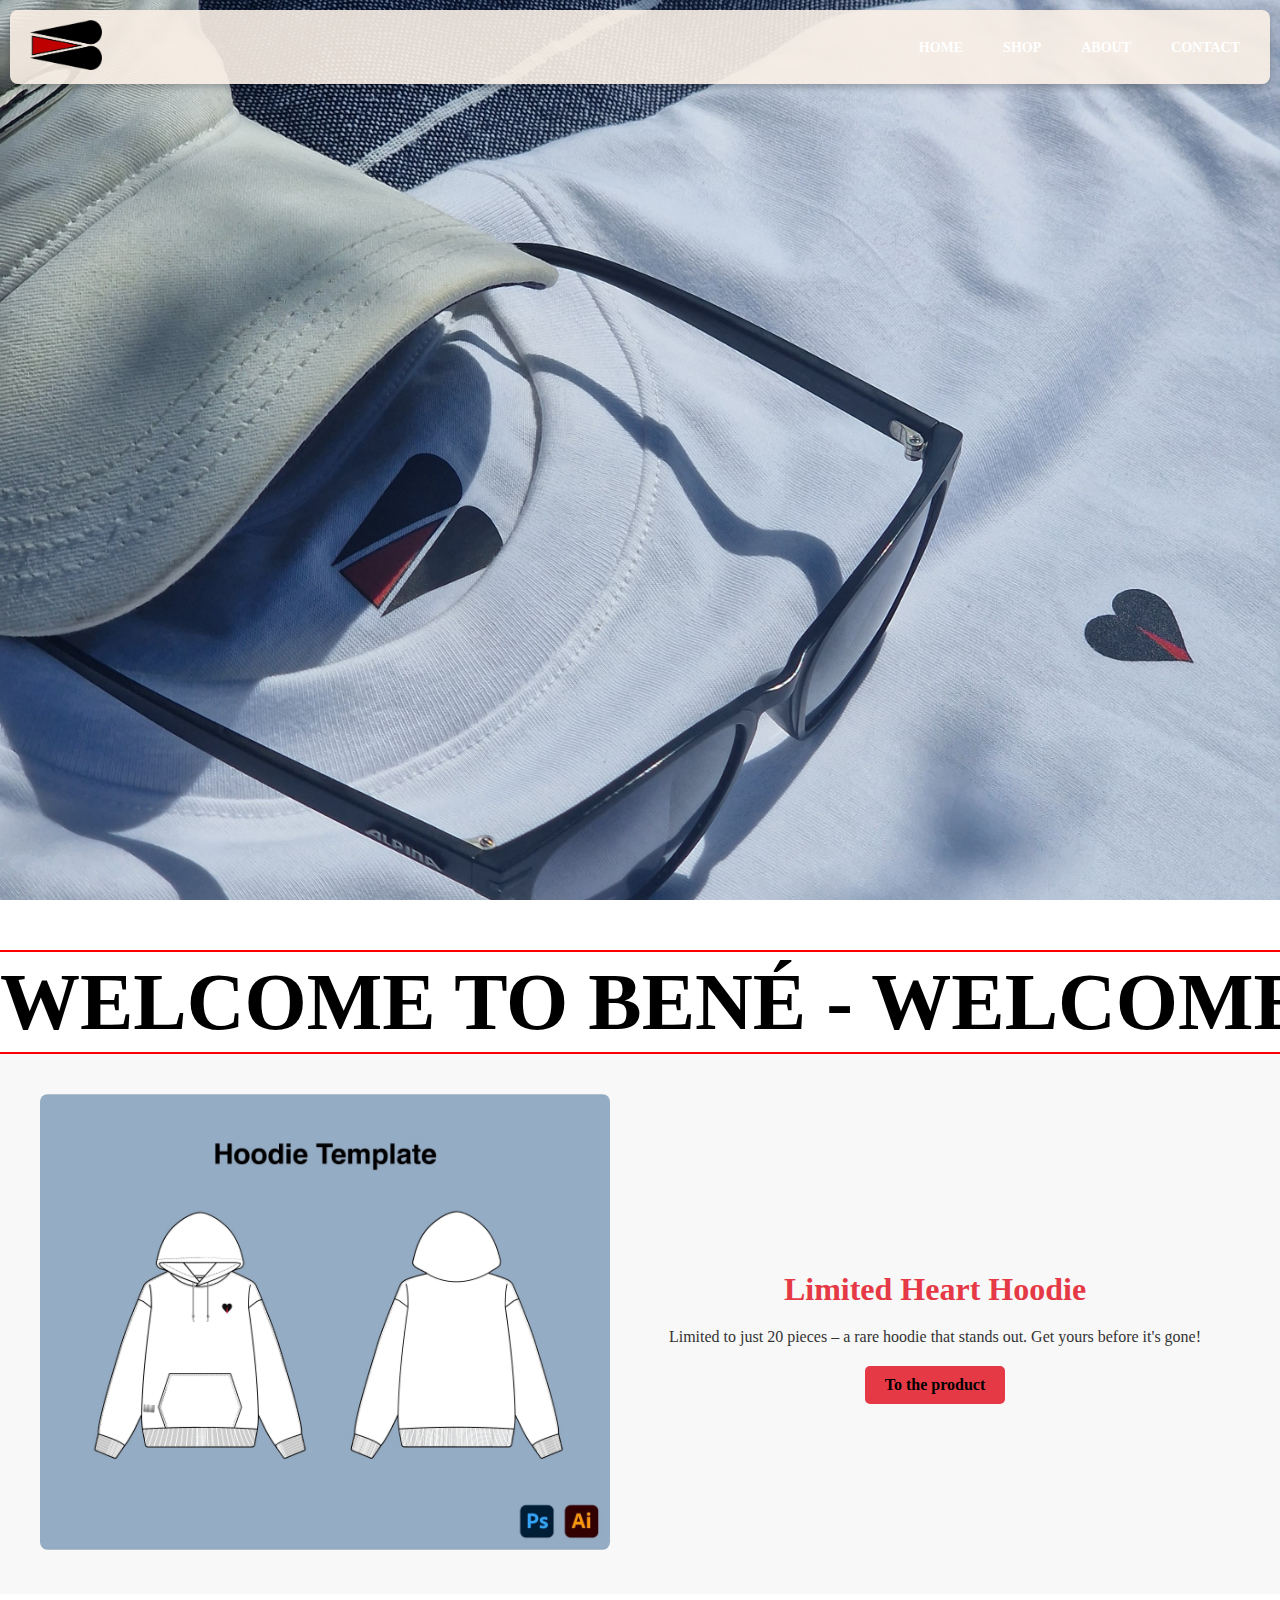
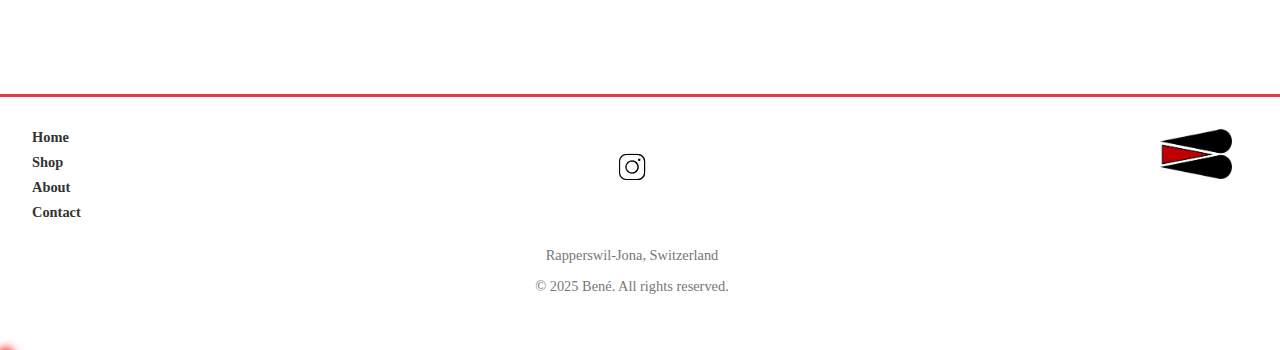
<file: index.html>
<!DOCTYPE html>
<html lang="de">
  <head>
    <meta name="color-scheme" content="light">
    <meta charset="UTF-8">
    <meta name="viewport" content="width=device-width, initial-scale=1.0">
    <title>Bené - Deine Modemarke</title>
  
    <!-- Google Fonts: Diplomata SC -->
    <link rel="preconnect" href="https://fonts.googleapis.com">
    <link rel="preconnect" href="https://fonts.gstatic.com" crossorigin>
    <link href="https://fonts.googleapis.com/css2?family=Diplomata+SC&family=Poppins:wght@300;400;600&display=swap" rel="stylesheet">

    <!-- Dein CSS -->
    <link rel="stylesheet" href="style.css">
  </head>    
  <body class="startseite">
    <div class="wrapper">
      
      <!-- Desktop-Navigation (wie bisher) -->
      <header class="floating-nav desktop-nav">
        <div class="logo">
          <a href="index.html">
            <img src="benelogo.png" alt="Bené Logo">
          </a>
        </div>
        <nav>
          <ul>
            <li><a href="index.html#home">Home</a></li>
            <li><a href="shop.html">Shop</a></li>        
            <li><a href="about.html">About</a></li>
            <li><a href="contact.html">Contact</a></li>
          </ul>
        </nav>
      </header>
 <!-- Mobile Navigation -->
<header class="mobile-nav">
  <div class="nav-container">
    <div class="nav-header">
      <div class="logo">
          <a href="index.html">
            <img src="benelogo.png" alt="Bené Logo">
          </a>
        </div>
      <div class="hamburger" onclick="toggleMenu()">
        <div class="bar"></div>
        <div class="bar"></div>
        <div class="bar"></div>
      </div>
    </div>
    <ul class="nav-menu">
      <li class="nav-item"><a href="index.html#home">Home</a></li>
      <li class="nav-item"><a href="shop.html">Shop</a></li>
      <li class="nav-item"><a href="about.html">About</a></li>
      <li class="nav-item"><a href="contact.html">Contact</a></li>
    </ul>
  </div>
</header>

      
      <main>
        <!-- Dein bestehender Main-Inhalt -->
        <section id="home">
          <div class="image-container">
            <img src="homebild.jpg" alt="Startbild">
          </div>
        </section>
        
        <section id="filler"></section>
        
        <section id="banner">
          <div class="bannertext">
            <h3>WELCOME TO BENÉ - WELCOME TO BENÉ - WELCOME TO BENÉ - </h3>
            <h3>WELCOME TO BENÉ - WELCOME TO BENÉ - WELCOME TO BENÉ</h3>  
          </div>
        </section>
        
        <section id="limited-hoodie-section">
          <div class="limited-hoodies-container">
            <div class="hoodie-image">
              <img src="hoodiemockup.jpg" alt="Limited Heart Hoodie">
            </div>
            <div class="hoodie-info">
              <h2>Limited Heart Hoodie</h2>
              <p>Limited to just 20 pieces – a rare hoodie that stands out. Get yours before it's gone!</p>
              <a href="produkt4.html" class="product-link">To the product</a>
            </div>
          </div>
        </section>
      </main>
      
      <footer class="site-footer">
        <div class="footer-top">
          <div class="footer-nav">
            <a href="index.html">Home</a>
            <a href="shop.html">Shop</a>
            <a href="about.html">About</a>
            <a href="contact.html">Contact</a>
          </div>
          <div class="footer-logo">
            <a href="index.html" target="_blank">
              <img src="benelogo.png" alt="Bené Logo">
            </a>
          </div>
        </div>
        <div class="footer-middle">
          <a class="footer-instagram" href="https://www.instagram.com/benepunktch/" target="_blank">
            <img src="instagram-icon.gif" alt="Instagram">
          </a>
        </div>
        <div class="footer-bottom">
          <p>Rapperswil-Jona, Switzerland</p>
          <p>&copy; 2025 Bené. All rights reserved.</p>
        </div>
      </footer>
      
    </div>
    
    <!-- Bereits bestehende Skripte -->
    <script>
      let lastScrollTop = 0;
      const header = document.querySelector("header");
      window.addEventListener("scroll", function () {
        let currentScroll = window.scrollY;
        if (currentScroll > lastScrollTop) {
          header.classList.add("hidden");
        } else {
          header.classList.remove("hidden");
        }
        lastScrollTop = currentScroll;
      });
    </script>
    
    <div class="custom-cursor"></div>
    <script>
      document.addEventListener("DOMContentLoaded", function () {
        let customCursor = document.querySelector(".custom-cursor");
        if (!customCursor) {
          customCursor = document.createElement("div");
          customCursor.classList.add("custom-cursor");
          document.body.appendChild(customCursor);
        }
        document.addEventListener("mousemove", (e) => {
          requestAnimationFrame(() => {
            customCursor.style.left = `${e.clientX}px`;
            customCursor.style.top = `${e.clientY}px`;
            customCursor.style.opacity = "1";
          });
        });
        document.addEventListener("mouseleave", () => {
          customCursor.style.opacity = "0";
        });
        document.addEventListener("mouseenter", () => {
          customCursor.style.opacity = "1";
        });
        document.querySelectorAll("a, button, .carousel-item").forEach((element) => {
          element.addEventListener("mouseenter", () => {
            customCursor.style.transform = "scale(1.5)";
          });
          element.addEventListener("mouseleave", () => {
            customCursor.style.transform = "scale(1)";
          });
        });
        console.log("✅ Custom Cursor erfolgreich geladen!");
      });
    </script>
    
<script>
  function toggleMenu() {
    const menu = document.querySelector('.mobile-nav .nav-menu');
    menu.classList.toggle('active');
  }
</script>

  </body>
</html>
</file>
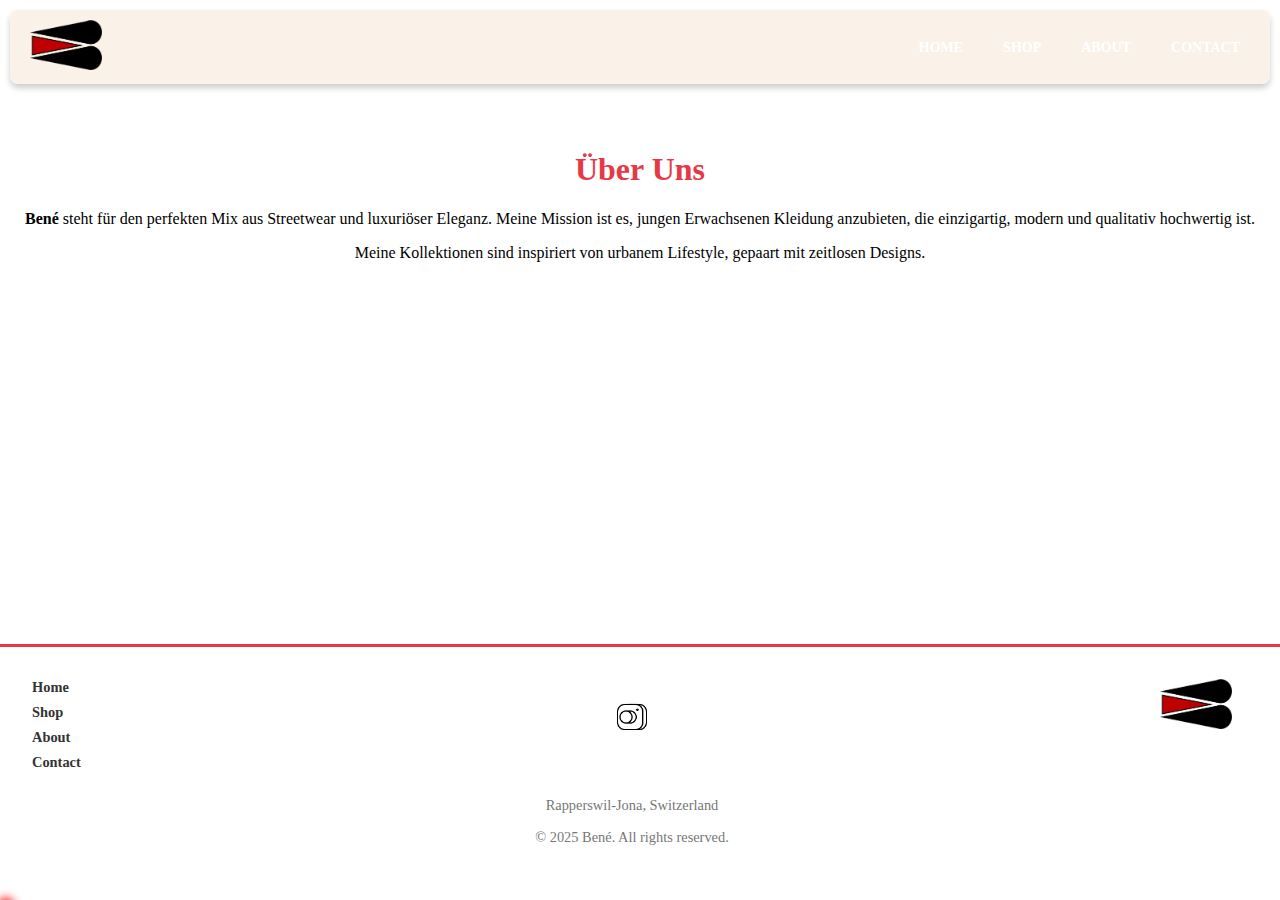
<file: about.html>
<!DOCTYPE html>
<html lang="de">
<head>
    <meta charset="UTF-8">
    <meta name="viewport" content="width=device-width, initial-scale=1.0">
    <title>Bené - Über Uns</title>
    <!-- Google Fonts: Diplomata SC -->
    <link rel="preconnect" href="https://fonts.googleapis.com">
    <link rel="preconnect" href="https://fonts.gstatic.com" crossorigin>
    <link href="https://fonts.googleapis.com/css2?family=Diplomata+SC&family=Poppins:wght@300;400;600&display=swap" rel="stylesheet">

    <!-- Dein Haupt-CSS -->
    <link rel="stylesheet" href="style.css">
</head>
<body>
	<div class="wrapper">
     <!-- Desktop-Navigation (wie bisher) -->
      <header class="floating-nav desktop-nav">
        <div class="logo">
          <a href="index.html">
            <img src="benelogo.png" alt="Bené Logo">
          </a>
        </div>
        <nav>
          <ul>
            <li><a href="index.html#home">Home</a></li>
            <li><a href="shop.html">Shop</a></li>        
            <li><a href="about.html">About</a></li>
            <li><a href="contact.html">Contact</a></li>
          </ul>
        </nav>
      </header>
 <!-- Mobile Navigation -->
<header class="mobile-nav">
  <div class="nav-container">
    <div class="nav-header">
      <div class="logo">
          <a href="index.html">
            <img src="benelogo.png" alt="Bené Logo">
          </a>
        </div>
      <div class="hamburger" onclick="toggleMenu()">
        <div class="bar"></div>
        <div class="bar"></div>
        <div class="bar"></div>
      </div>
    </div>
    <ul class="nav-menu">
      <li class="nav-item"><a href="index.html#home">Home</a></li>
      <li class="nav-item"><a href="shop.html">Shop</a></li>
      <li class="nav-item"><a href="about.html">About</a></li>
      <li class="nav-item"><a href="contact.html">Contact</a></li>
    </ul>
  </div>
</header>
    <main>
        <section class="about">
            <h1>Über Uns</h1>
            <p><strong>Bené</strong> steht für den perfekten Mix aus Streetwear und luxuriöser Eleganz. Meine Mission ist es, jungen Erwachsenen Kleidung anzubieten, die einzigartig, modern und qualitativ hochwertig ist.</p>
            <p>Meine Kollektionen sind inspiriert von urbanem Lifestyle, gepaart mit zeitlosen Designs.</p>
        </section>
    </main>
<footer class="site-footer">
  <div class="footer-top">
    <div class="footer-nav">
      <a href="index.html">Home</a>
	  <a href="shop.html">Shop</a>
      <a href="about.html">About</a>
      <a href="contact.html">Contact</a>
    </div>
    <div class="footer-logo">
      <a href="index.html" target="_blank">
        <img src="benelogo.png" alt="Bené Logo">
      </a>
    </div>
  </div>
  <!-- Neuer Bereich für Instagram in der Mitte -->
  <div class="footer-middle">
    <a class="footer-instagram" href="https://www.instagram.com/benepunktch/" target="_blank">
      <!-- Ersetze "instagram-icon.png" durch dein Instagram-Icon -->
     <img src="instagram-icon.gif" alt="Instagram">

    </a>
  </div>
  <div class="footer-bottom">
    <p>Rapperswil-Jona, Switzerland</p>
    <p>&copy; 2025 Bené. All rights reserved.</p>
  </div>
</footer>
</div>
	<div class="custom-cursor"></div>
<script>
document.addEventListener("DOMContentLoaded", function () {
    let customCursor = document.querySelector(".custom-cursor");

    // Falls der Cursor nicht existiert, erstelle ihn neu
    if (!customCursor) {
        customCursor = document.createElement("div");
        customCursor.classList.add("custom-cursor");
        document.body.appendChild(customCursor);
    }

    document.addEventListener("mousemove", (e) => {
        requestAnimationFrame(() => {
            customCursor.style.left = `${e.clientX}px`;
            customCursor.style.top = `${e.clientY}px`;
            customCursor.style.opacity = "1"; // Falls er unsichtbar war, wieder sichtbar machen
        });
    });

    // Falls Maus das Fenster verlässt → Cursor ausblenden
    document.addEventListener("mouseleave", () => {
        customCursor.style.opacity = "0";
    });

    // Falls Maus zurückkommt → Cursor wieder anzeigen
    document.addEventListener("mouseenter", () => {
        customCursor.style.opacity = "1";
    });

    // Cursor vergrößern, wenn er über interaktive Elemente fährt
    document.querySelectorAll("a, button, .carousel-item").forEach((element) => {
        element.addEventListener("mouseenter", () => {
            customCursor.style.transform = "scale(1.5)";
        });
        element.addEventListener("mouseleave", () => {
            customCursor.style.transform = "scale(1)";
        });
    });

    console.log("✅ Custom Cursor erfolgreich geladen!");
});
</script>
<script>
  function toggleMenu() {
    const menu = document.querySelector('.mobile-nav .nav-menu');
    menu.classList.toggle('active');
  }
</script>
</body>
</html>
</file>
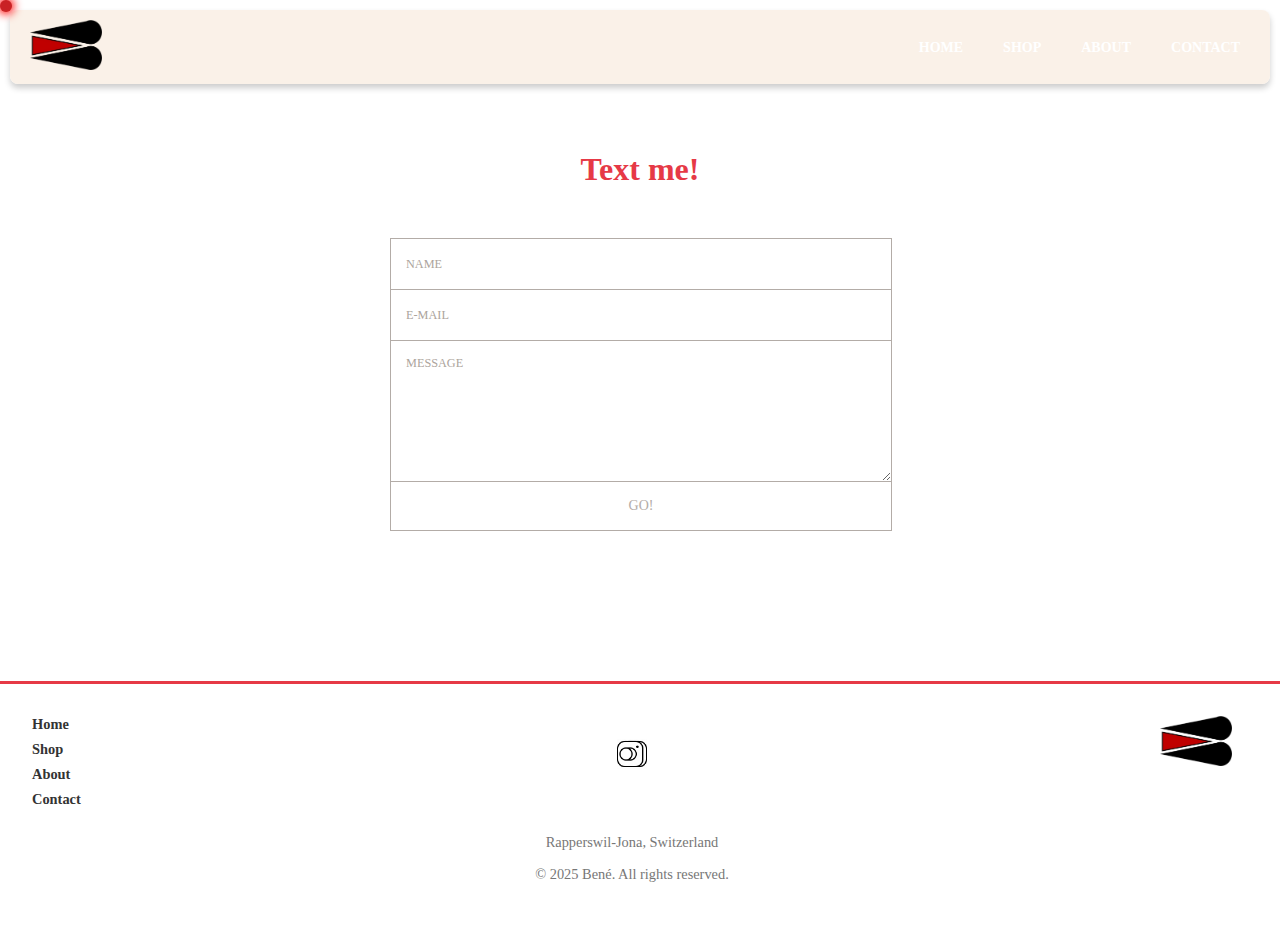
<file: contact.html>
<!DOCTYPE html>
<html lang="de">
<head>
    <meta charset="UTF-8">
    <meta name="viewport" content="width=device-width, initial-scale=1.0">
    <title>Bené - Kontakt</title>
   <!-- Google Fonts: Diplomata SC -->
   <link rel="preconnect" href="https://fonts.googleapis.com">
   <link rel="preconnect" href="https://fonts.gstatic.com" crossorigin>
   <link href="https://fonts.googleapis.com/css2?family=Diplomata+SC&family=Poppins:wght@300;400;600&display=swap" rel="stylesheet">

   <!-- Dein Haupt-CSS -->
   <link rel="stylesheet" href="style.css">
</head>
<body>
	<div class="wrapper">
     <!-- Desktop-Navigation (wie bisher) -->
      <header class="floating-nav desktop-nav">
        <div class="logo">
          <a href="index.html">
            <img src="benelogo.png" alt="Bené Logo">
          </a>
        </div>
        <nav>
          <ul>
            <li><a href="index.html#home">Home</a></li>
            <li><a href="shop.html">Shop</a></li>        
            <li><a href="about.html">About</a></li>
            <li><a href="contact.html">Contact</a></li>
          </ul>
        </nav>
      </header>
 <!-- Mobile Navigation -->
<header class="mobile-nav">
  <div class="nav-container">
    <div class="nav-header">
      <div class="logo">
          <a href="index.html">
            <img src="benelogo.png" alt="Bené Logo">
          </a>
        </div>
      <div class="hamburger" onclick="toggleMenu()">
        <div class="bar"></div>
        <div class="bar"></div>
        <div class="bar"></div>
      </div>
    </div>
    <ul class="nav-menu">
      <li class="nav-item"><a href="index.html#home">Home</a></li>
      <li class="nav-item"><a href="shop.html">Shop</a></li>
      <li class="nav-item"><a href="about.html">About</a></li>
      <li class="nav-item"><a href="contact.html">Contact</a></li>
    </ul>
  </div>
</header>
    <main>
		<section class="about">
            <h1>Text me!</h1>
        </section>
       <form id="form" class="topBefore">
		
		  <input id="name" type="text" placeholder="NAME">
		  <input id="email" type="text" placeholder="E-MAIL">
		  <textarea id="message" type="text" placeholder="MESSAGE"></textarea>
  <input id="submit" type="submit" value="GO!">
  
</form>
    </main>
    <footer class="site-footer">
  <div class="footer-top">
    <div class="footer-nav">
      <a href="index.html">Home</a>
	  <a href="shop.html">Shop</a>
      <a href="about.html">About</a>
      <a href="contact.html">Contact</a>
    </div>
    <div class="footer-logo">
      <a href="index.html" target="_blank">
        <img src="benelogo.png" alt="Bené Logo">
      </a>
    </div>
  </div>
  <!-- Neuer Bereich für Instagram in der Mitte -->
  <div class="footer-middle">
    <a class="footer-instagram" href="https://www.instagram.com/benepunktch/" target="_blank">
      <!-- Ersetze "instagram-icon.png" durch dein Instagram-Icon -->
     <img src="instagram-icon.gif" alt="Instagram">

    </a>
  </div>
  <div class="footer-bottom">
    <p>Rapperswil-Jona, Switzerland</p>
    <p>&copy; 2025 Bené. All rights reserved.</p>
  </div>
</footer>

	<div class="custom-cursor"></div>
<script>
document.addEventListener("DOMContentLoaded", function () {
    let customCursor = document.querySelector(".custom-cursor");

    // Falls der Cursor nicht existiert, erstelle ihn neu
    if (!customCursor) {
        customCursor = document.createElement("div");
        customCursor.classList.add("custom-cursor");
        document.body.appendChild(customCursor);
    }

    document.addEventListener("mousemove", (e) => {
        requestAnimationFrame(() => {
            customCursor.style.left = `${e.clientX}px`;
            customCursor.style.top = `${e.clientY}px`;
            customCursor.style.opacity = "1"; // Falls er unsichtbar war, wieder sichtbar machen
        });
    });

    // Falls Maus das Fenster verlässt → Cursor ausblenden
    document.addEventListener("mouseleave", () => {
        customCursor.style.opacity = "0";
    });

    // Falls Maus zurückkommt → Cursor wieder anzeigen
    document.addEventListener("mouseenter", () => {
        customCursor.style.opacity = "1";
    });

    // Cursor vergrößern, wenn er über interaktive Elemente fährt
    document.querySelectorAll("a, button, .carousel-item").forEach((element) => {
        element.addEventListener("mouseenter", () => {
            customCursor.style.transform = "scale(1.5)";
        });
        element.addEventListener("mouseleave", () => {
            customCursor.style.transform = "scale(1)";
        });
    });

    console.log("✅ Custom Cursor erfolgreich geladen!");
});
</script>
<script>
  function toggleMenu() {
    const menu = document.querySelector('.mobile-nav .nav-menu');
    menu.classList.toggle('active');
  }
</script>
</body>
</html>
</file>
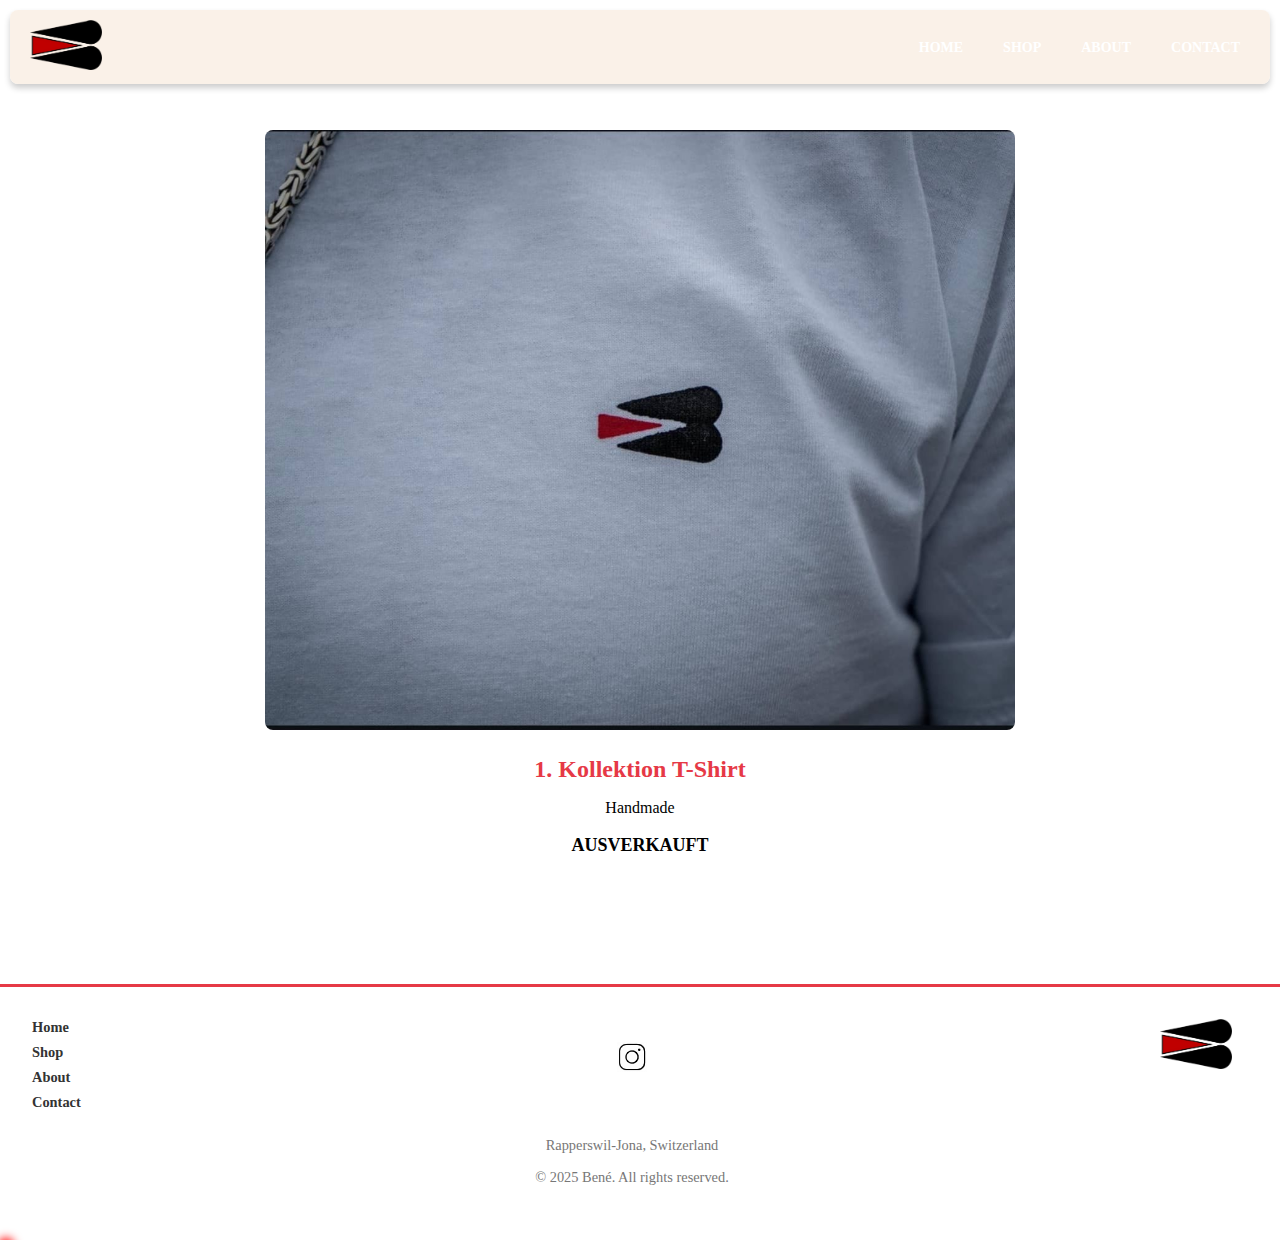
<file: produkt1.html>
<!DOCTYPE html>
<html lang="de">
<head>
    <meta charset="UTF-8">
    <meta name="viewport" content="width=device-width, initial-scale=1.0">
    <title>1. Kollektion T-Shirt - Bené</title>
    <!-- Google Fonts: Diplomata SC -->
    <link rel="preconnect" href="https://fonts.googleapis.com">
    <link rel="preconnect" href="https://fonts.gstatic.com" crossorigin>
    <link href="https://fonts.googleapis.com/css2?family=Diplomata+SC&family=Poppins:wght@300;400;600&display=swap" rel="stylesheet">

    <!-- Dein Haupt-CSS -->
    <link rel="stylesheet" href="style.css">
</head>
<body>
	<div class="wrapper">
     <!-- Desktop-Navigation (wie bisher) -->
      <header class="floating-nav desktop-nav">
        <div class="logo">
          <a href="index.html">
            <img src="benelogo.png" alt="Bené Logo">
          </a>
        </div>
        <nav>
          <ul>
            <li><a href="index.html#home">Home</a></li>
            <li><a href="shop.html">Shop</a></li>        
            <li><a href="about.html">About</a></li>
            <li><a href="contact.html">Contact</a></li>
          </ul>
        </nav>
      </header>
 <!-- Mobile Navigation -->
<header class="mobile-nav">
  <div class="nav-container">
    <div class="nav-header">
      <div class="logo">
          <a href="index.html">
            <img src="benelogo.png" alt="Bené Logo">
          </a>
        </div>
      <div class="hamburger" onclick="toggleMenu()">
        <div class="bar"></div>
        <div class="bar"></div>
        <div class="bar"></div>
      </div>
    </div>
    <ul class="nav-menu">
      <li class="nav-item"><a href="index.html#home">Home</a></li>
      <li class="nav-item"><a href="shop.html">Shop</a></li>
      <li class="nav-item"><a href="about.html">About</a></li>
      <li class="nav-item"><a href="contact.html">Contact</a></li>
    </ul>
  </div>
</header>
 <main>
   <section class="product-detail">
    <div class="product-image">
        <img src="firstlogo.jpg" alt="1. Kollektion T-Shirt">
    </div>
    <div class="product-info">

                <h1>1. Kollektion T-Shirt</h1>
                <p>Handmade</p>
                <p class="price">AUSVERKAUFT</p>
                
                  
                  
            </div>
        </section>
    </main>
 <footer class="site-footer">
  <div class="footer-top">
    <div class="footer-nav">
      <a href="index.html">Home</a>
	  <a href="shop.html">Shop</a>
      <a href="about.html">About</a>
      <a href="contact.html">Contact</a>
    </div>
    <div class="footer-logo">
      <a href="index.html" target="_blank">
        <img src="benelogo.png" alt="Bené Logo">
      </a>
    </div>
  </div>
  <!-- Neuer Bereich für Instagram in der Mitte -->
  <div class="footer-middle">
    <a class="footer-instagram" href="https://www.instagram.com/benepunktch/" target="_blank">
      <!-- Ersetze "instagram-icon.png" durch dein Instagram-Icon -->
     <img src="instagram-icon.gif" alt="Instagram">

    </a>
  </div>
  <div class="footer-bottom">
    <p>Rapperswil-Jona, Switzerland</p>
    <p>&copy; 2025 Bené. All rights reserved.</p>
  </div>
</footer>
</div>
	
<div class="custom-cursor"></div>
<script>
document.addEventListener("DOMContentLoaded", function () {
    let customCursor = document.querySelector(".custom-cursor");

    // Falls der Cursor nicht existiert, erstelle ihn neu
    if (!customCursor) {
        customCursor = document.createElement("div");
        customCursor.classList.add("custom-cursor");
        document.body.appendChild(customCursor);
    }

    document.addEventListener("mousemove", (e) => {
        requestAnimationFrame(() => {
            customCursor.style.left = `${e.clientX}px`;
            customCursor.style.top = `${e.clientY}px`;
            customCursor.style.opacity = "1"; // Falls er unsichtbar war, wieder sichtbar machen
        });
    });

    // Falls Maus das Fenster verlässt → Cursor ausblenden
    document.addEventListener("mouseleave", () => {
        customCursor.style.opacity = "0";
    });

    // Falls Maus zurückkommt → Cursor wieder anzeigen
    document.addEventListener("mouseenter", () => {
        customCursor.style.opacity = "1";
    });

    // Cursor vergrößern, wenn er über interaktive Elemente fährt
    document.querySelectorAll("a, button, .carousel-item").forEach((element) => {
        element.addEventListener("mouseenter", () => {
            customCursor.style.transform = "scale(1.5)";
        });
        element.addEventListener("mouseleave", () => {
            customCursor.style.transform = "scale(1)";
        });
    });

    console.log("✅ Custom Cursor erfolgreich geladen!");
});
</script>

<script>
  function toggleMenu() {
    const menu = document.querySelector('.mobile-nav .nav-menu');
    menu.classList.toggle('active');
  }
</script>
</body>
</html>
</file>
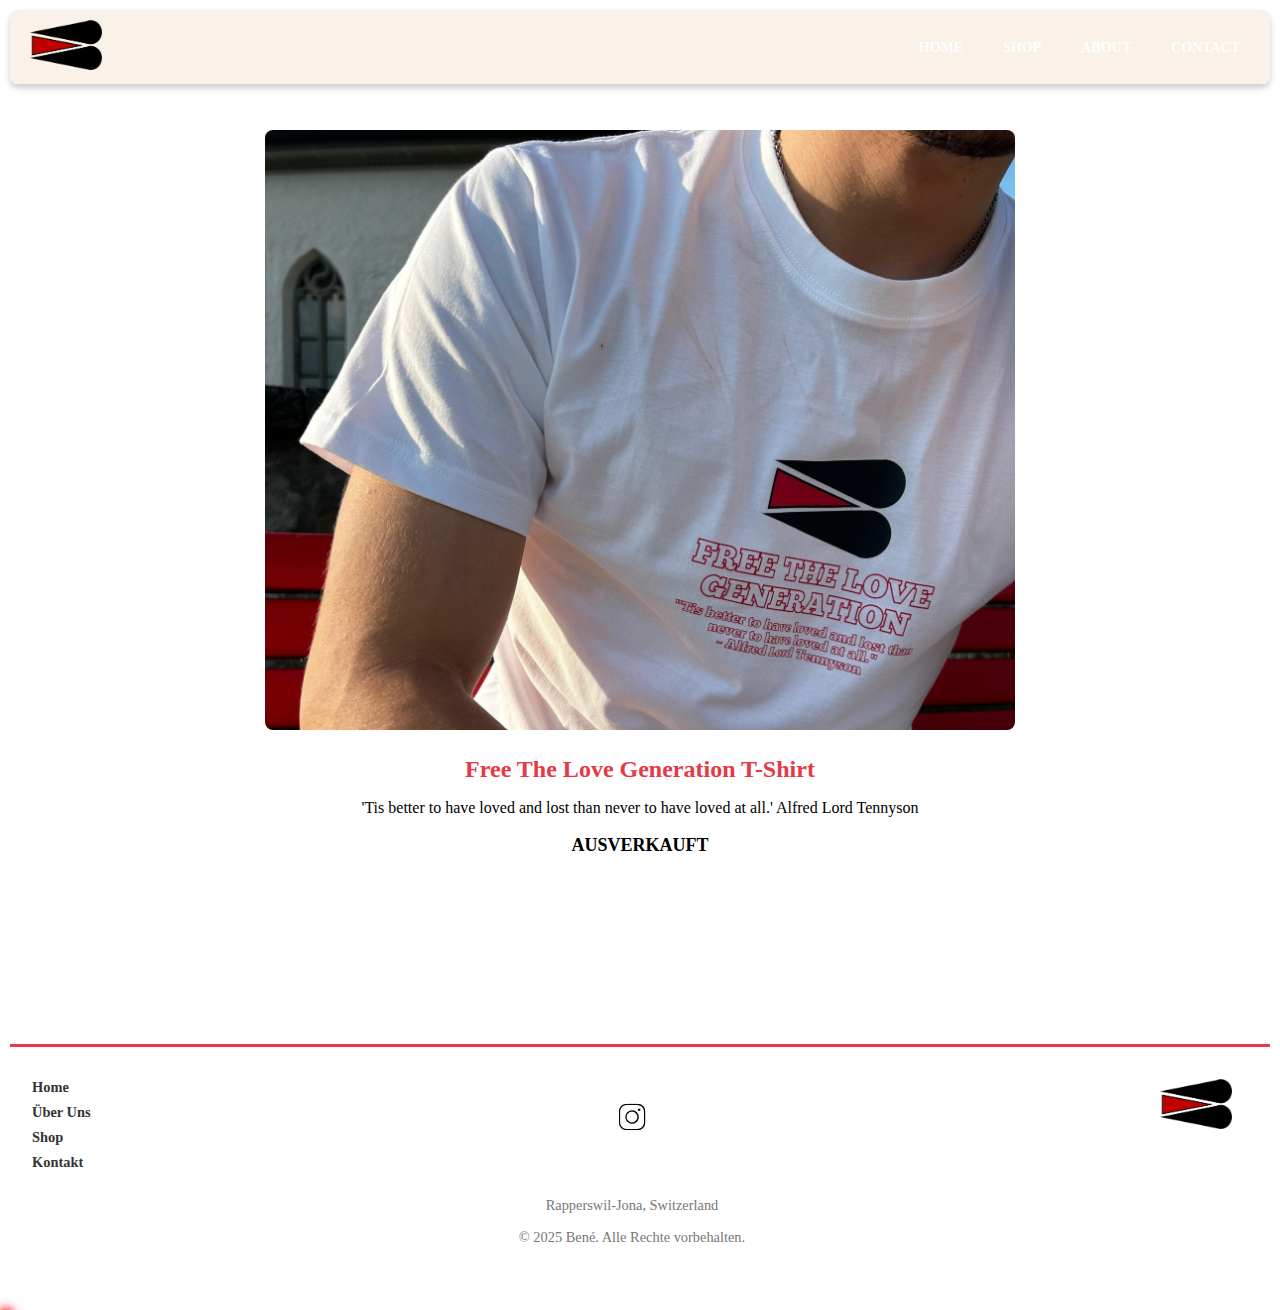
<file: produkt2.html>
<!DOCTYPE html>
<html lang="de">
<head>
    <meta charset="UTF-8">
    <meta name="viewport" content="width=device-width, initial-scale=1.0">
    <title>Free The Love Generation T-Shirt - Bené</title>
    <!-- Google Fonts: Diplomata SC -->
    <link rel="preconnect" href="https://fonts.googleapis.com">
    <link rel="preconnect" href="https://fonts.gstatic.com" crossorigin>
    <link href="https://fonts.googleapis.com/css2?family=Diplomata+SC&family=Poppins:wght@300;400;600&display=swap" rel="stylesheet">

    <!-- Dein Haupt-CSS -->
    <link rel="stylesheet" href="style.css">
</head>
<body>
	<div class="wrapper">
     <!-- Desktop-Navigation (wie bisher) -->
      <header class="floating-nav desktop-nav">
        <div class="logo">
          <a href="index.html">
            <img src="benelogo.png" alt="Bené Logo">
          </a>
        </div>
        <nav>
          <ul>
            <li><a href="index.html#home">Home</a></li>
            <li><a href="shop.html">Shop</a></li>        
            <li><a href="about.html">About</a></li>
            <li><a href="contact.html">Contact</a></li>
          </ul>
        </nav>
      </header>
 <!-- Mobile Navigation -->
<header class="mobile-nav">
  <div class="nav-container">
    <div class="nav-header">
      <div class="logo">
          <a href="index.html">
            <img src="benelogo.png" alt="Bené Logo">
          </a>
        </div>
      <div class="hamburger" onclick="toggleMenu()">
        <div class="bar"></div>
        <div class="bar"></div>
        <div class="bar"></div>
      </div>
    </div>
    <ul class="nav-menu">
      <li class="nav-item"><a href="index.html#home">Home</a></li>
      <li class="nav-item"><a href="shop.html">Shop</a></li>
      <li class="nav-item"><a href="about.html">About</a></li>
      <li class="nav-item"><a href="contact.html">Contact</a></li>
    </ul>
  </div>
</header>
    <main>
        <section class="product-detail">
            <div class="product-image">
                <img src="FTLGfront1.jpg" alt="Free The Love Generation T-Shirt">
            </div>
            <div class="product-info">
                <h1>Free The Love Generation T-Shirt</h1>
                <p>'Tis better to have loved and lost than never to have loved at all.' Alfred Lord Tennyson</p>
                <p class="price">AUSVERKAUFT</p>
              
                  
            </div>
        </section>
    </main>
    <footer>
        <footer class="site-footer">
  <div class="footer-top">
    <div class="footer-nav">
      <a href="index.html">Home</a>
      <a href="about.html">Über Uns</a>
      <a href="shop.html">Shop</a>
      <a href="contact.html">Kontakt</a>
    </div>
    <div class="footer-logo">
      <a href="index.html" target="_blank">
        <img src="benelogo.png" alt="Bené Logo">
      </a>
    </div>
  </div>
  <!-- Neuer Bereich für Instagram in der Mitte -->
  <div class="footer-middle">
    <a class="footer-instagram" href="https://www.instagram.com/benepunktch/" target="_blank">
      <!-- Ersetze "instagram-icon.png" durch dein Instagram-Icon -->
     <img src="instagram-icon.gif" alt="Instagram">

    </a>
  </div>
  <div class="footer-bottom">
    <p>Rapperswil-Jona, Switzerland</p>
    <p>&copy; 2025 Bené. Alle Rechte vorbehalten.</p>
  </div>
</footer>
    </footer>
		</div>
	
<div class="custom-cursor"></div>
<script>
document.addEventListener("DOMContentLoaded", function () {
    let customCursor = document.querySelector(".custom-cursor");

    // Falls der Cursor nicht existiert, erstelle ihn neu
    if (!customCursor) {
        customCursor = document.createElement("div");
        customCursor.classList.add("custom-cursor");
        document.body.appendChild(customCursor);
    }

    document.addEventListener("mousemove", (e) => {
        requestAnimationFrame(() => {
            customCursor.style.left = `${e.clientX}px`;
            customCursor.style.top = `${e.clientY}px`;
            customCursor.style.opacity = "1"; // Falls er unsichtbar war, wieder sichtbar machen
        });
    });

    // Falls Maus das Fenster verlässt → Cursor ausblenden
    document.addEventListener("mouseleave", () => {
        customCursor.style.opacity = "0";
    });

    // Falls Maus zurückkommt → Cursor wieder anzeigen
    document.addEventListener("mouseenter", () => {
        customCursor.style.opacity = "1";
    });

    // Cursor vergrößern, wenn er über interaktive Elemente fährt
    document.querySelectorAll("a, button, .carousel-item").forEach((element) => {
        element.addEventListener("mouseenter", () => {
            customCursor.style.transform = "scale(1.5)";
        });
        element.addEventListener("mouseleave", () => {
            customCursor.style.transform = "scale(1)";
        });
    });

    console.log("✅ Custom Cursor erfolgreich geladen!");
});
</script>
<script>
  function toggleMenu() {
    const menu = document.querySelector('.mobile-nav .nav-menu');
    menu.classList.toggle('active');
  }
</script>
</body>
</html>
</file>
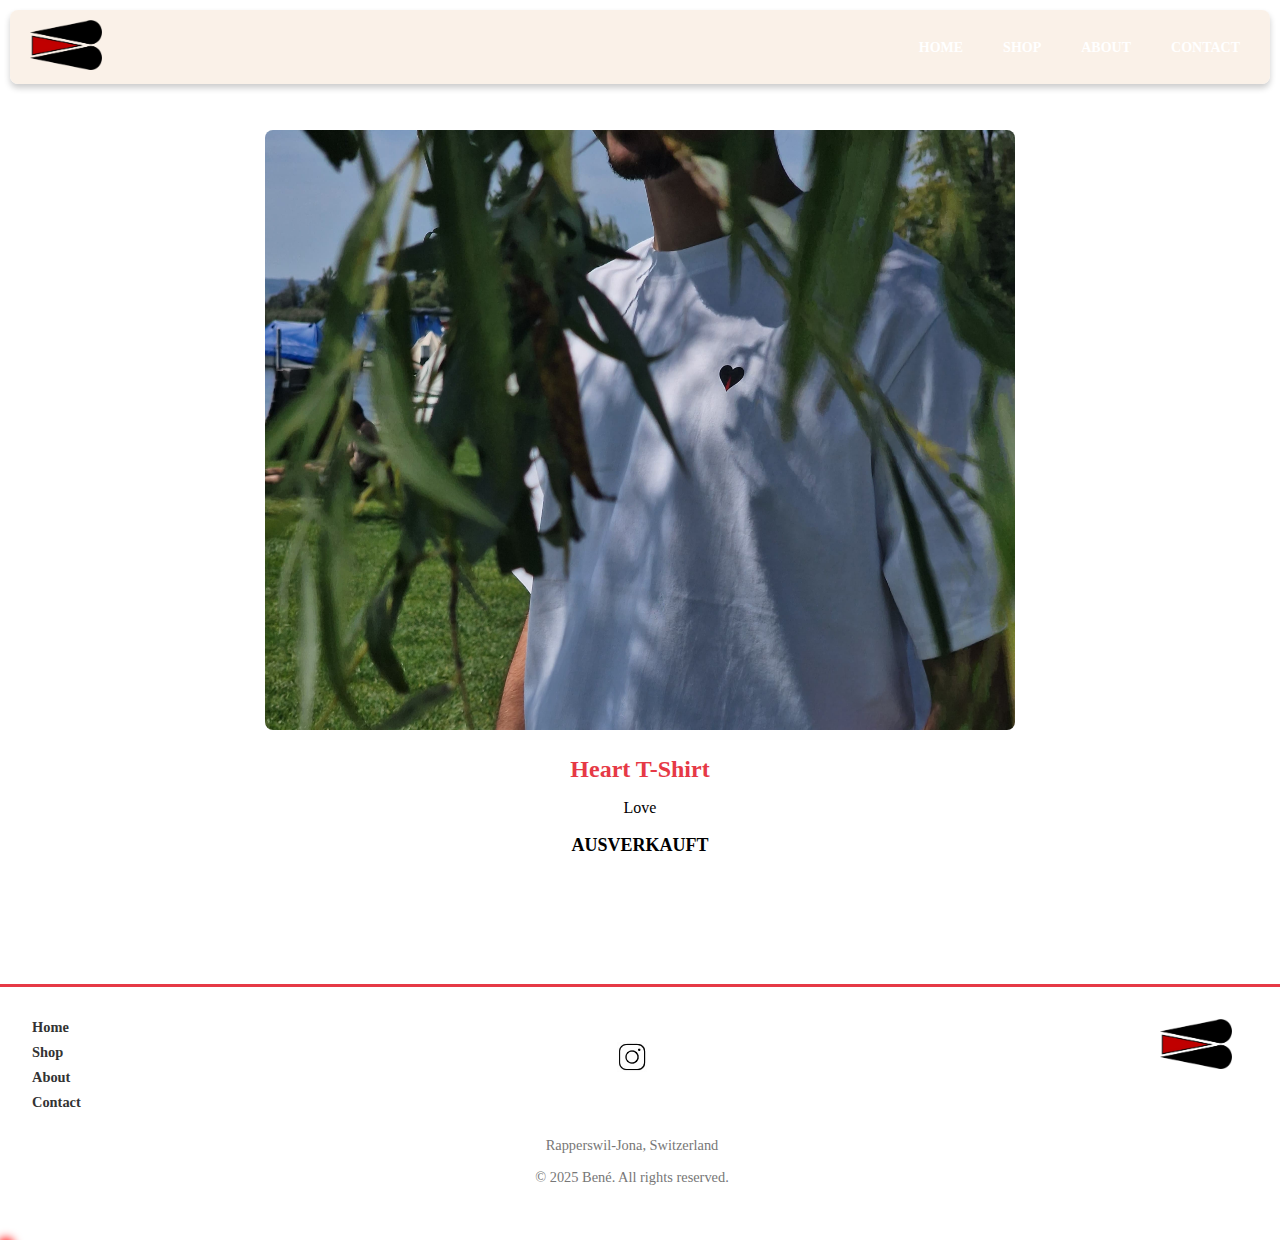
<file: produkt3.html>
<!DOCTYPE html>
<html lang="de">
<head>
    <meta charset="UTF-8">
    <meta name="viewport" content="width=device-width, initial-scale=1.0">
    <title>Heart T-Shirt - Bené</title>    


    <!-- Dein Haupt-CSS -->
    <link rel="stylesheet" href="style.css">
</head>
<body>
	<div class="wrapper">
     <!-- Desktop-Navigation (wie bisher) -->
      <header class="floating-nav desktop-nav">
        <div class="logo">
          <a href="index.html">
            <img src="benelogo.png" alt="Bené Logo">
          </a>
        </div>
        <nav>
          <ul>
            <li><a href="index.html#home">Home</a></li>
            <li><a href="shop.html">Shop</a></li>        
            <li><a href="about.html">About</a></li>
            <li><a href="contact.html">Contact</a></li>
          </ul>
        </nav>
      </header>
 <!-- Mobile Navigation -->
<header class="mobile-nav">
  <div class="nav-container">
    <div class="nav-header">
      <div class="logo">
          <a href="index.html">
            <img src="benelogo.png" alt="Bené Logo">
          </a>
        </div>
      <div class="hamburger" onclick="toggleMenu()">
        <div class="bar"></div>
        <div class="bar"></div>
        <div class="bar"></div>
      </div>
    </div>
    <ul class="nav-menu">
      <li class="nav-item"><a href="index.html#home">Home</a></li>
      <li class="nav-item"><a href="shop.html">Shop</a></li>
      <li class="nav-item"><a href="about.html">About</a></li>
      <li class="nav-item"><a href="contact.html">Contact</a></li>
    </ul>
  </div>
</header>
    <main>
        <section class="product-detail">
            <div class="product-image">
                <img src="heartfront.jpg" alt="Heart T-Shirt">
            </div>
            <div class="product-info">
                <h1>Heart T-Shirt</h1>
                <p>Love</p>
                <p class="price">AUSVERKAUFT</p>
               
                  
                  
            </div>
        </section>
    </main>
<footer class="site-footer">
  <div class="footer-top">
    <div class="footer-nav">
      <a href="index.html">Home</a>
	  <a href="shop.html">Shop</a>
      <a href="about.html">About</a>
      <a href="contact.html">Contact</a>
    </div>
    <div class="footer-logo">
      <a href="index.html" target="_blank">
        <img src="benelogo.png" alt="Bené Logo">
      </a>
    </div>
  </div>
  <!-- Neuer Bereich für Instagram in der Mitte -->
  <div class="footer-middle">
    <a class="footer-instagram" href="https://www.instagram.com/benepunktch/" target="_blank">
      <!-- Ersetze "instagram-icon.png" durch dein Instagram-Icon -->
     <img src="instagram-icon.gif" alt="Instagram">

    </a>
  </div>
  <div class="footer-bottom">
    <p>Rapperswil-Jona, Switzerland</p>
    <p>&copy; 2025 Bené. All rights reserved.</p>
  </div>
</footer>
</div>
	
<div class="custom-cursor"></div>
<script>
document.addEventListener("DOMContentLoaded", function () {
    let customCursor = document.querySelector(".custom-cursor");

    // Falls der Cursor nicht existiert, erstelle ihn neu
    if (!customCursor) {
        customCursor = document.createElement("div");
        customCursor.classList.add("custom-cursor");
        document.body.appendChild(customCursor);
    }

    document.addEventListener("mousemove", (e) => {
        requestAnimationFrame(() => {
            customCursor.style.left = `${e.clientX}px`;
            customCursor.style.top = `${e.clientY}px`;
            customCursor.style.opacity = "1"; // Falls er unsichtbar war, wieder sichtbar machen
        });
    });

    // Falls Maus das Fenster verlässt → Cursor ausblenden
    document.addEventListener("mouseleave", () => {
        customCursor.style.opacity = "0";
    });

    // Falls Maus zurückkommt → Cursor wieder anzeigen
    document.addEventListener("mouseenter", () => {
        customCursor.style.opacity = "1";
    });

    // Cursor vergrößern, wenn er über interaktive Elemente fährt
    document.querySelectorAll("a, button, .carousel-item").forEach((element) => {
        element.addEventListener("mouseenter", () => {
            customCursor.style.transform = "scale(1.5)";
        });
        element.addEventListener("mouseleave", () => {
            customCursor.style.transform = "scale(1)";
        });
    });

    console.log("✅ Custom Cursor erfolgreich geladen!");
});
</script>
<script>
  function toggleMenu() {
    const menu = document.querySelector('.mobile-nav .nav-menu');
    menu.classList.toggle('active');
  }
</script>
</body>
</html>
</file>
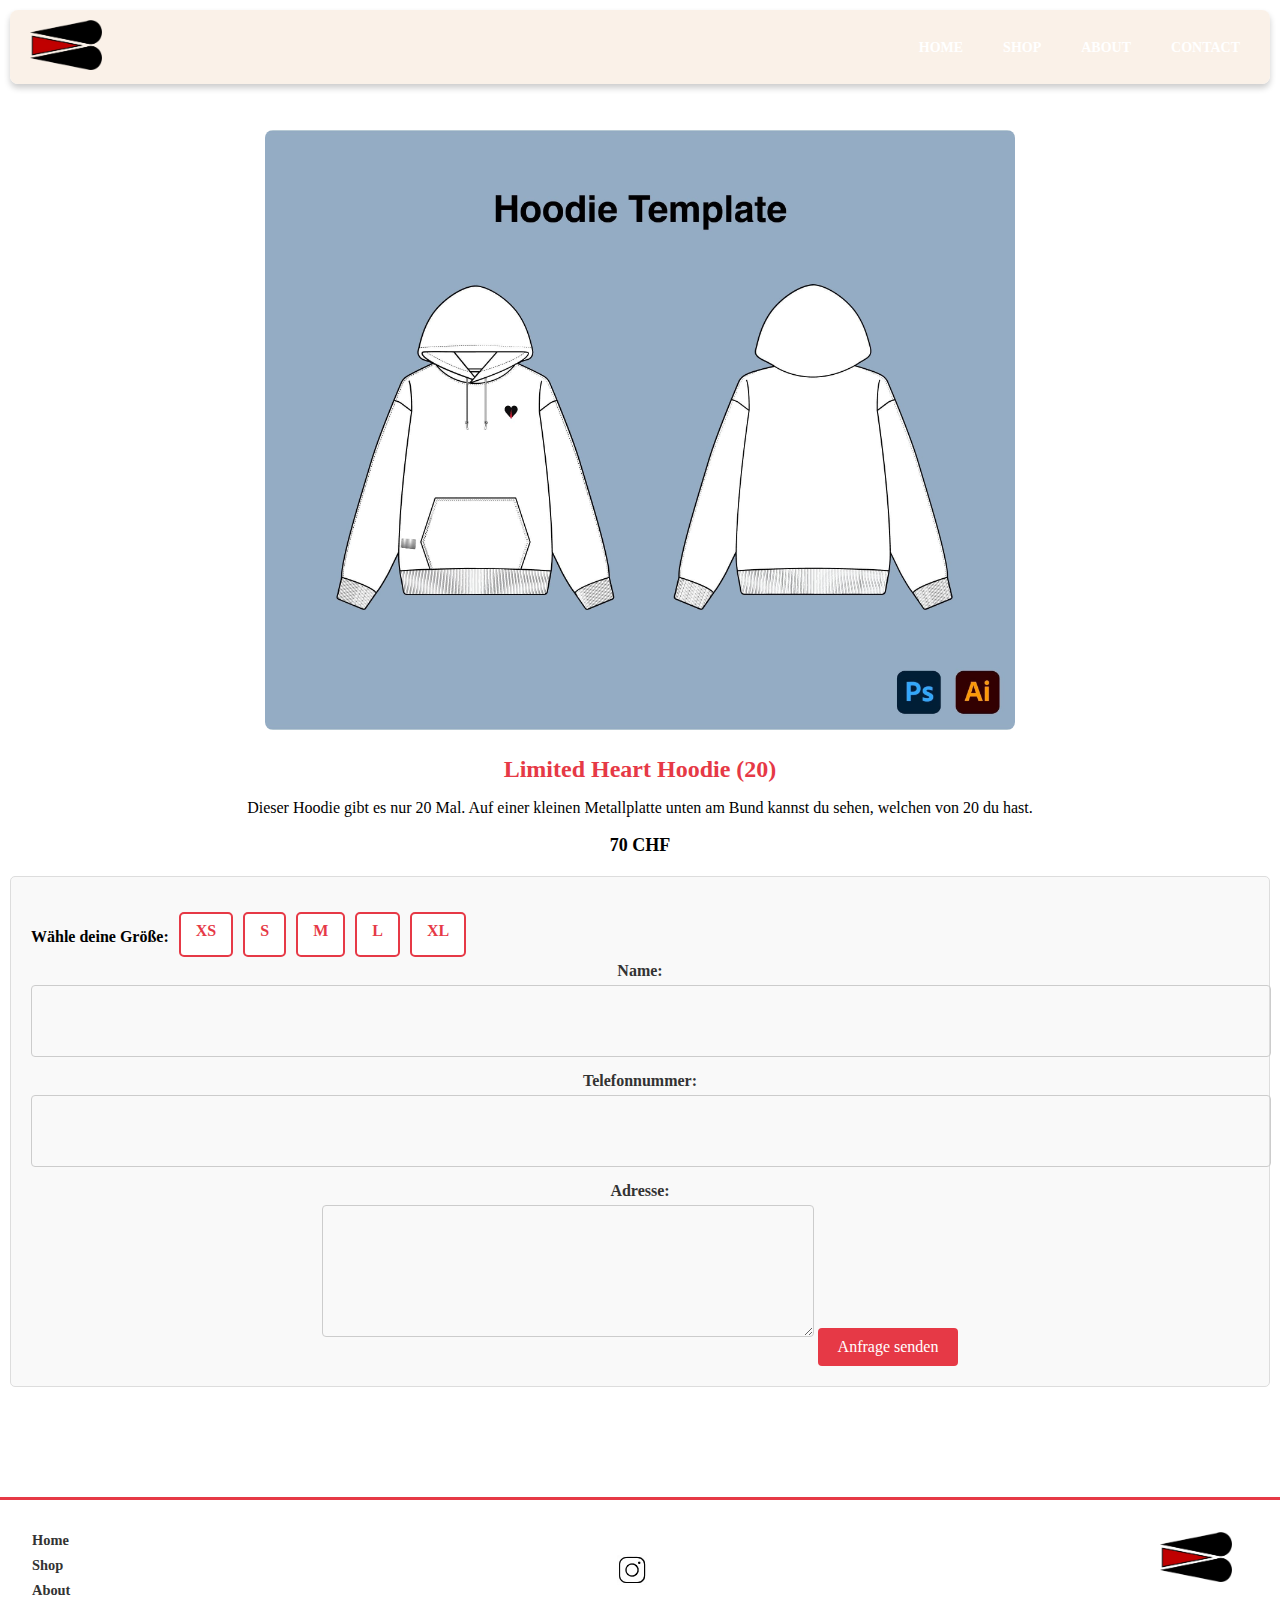
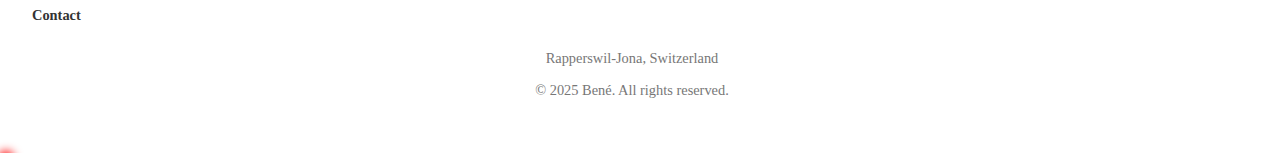
<file: produkt4.html>
<!DOCTYPE html>
<html lang="de">
<head>
    <meta charset="UTF-8">
    <meta name="viewport" content="width=device-width, initial-scale=1.0">
    <title>Limited Heart Hoodie - Bené</title>
    <!-- Google Fonts: Diplomata SC -->
    <link rel="preconnect" href="https://fonts.googleapis.com">
    <link rel="preconnect" href="https://fonts.gstatic.com" crossorigin>
    <link href="https://fonts.googleapis.com/css2?family=Diplomata+SC&family=Poppins:wght@300;400;600&display=swap" rel="stylesheet">

    <!-- Dein Haupt-CSS -->
    <link rel="stylesheet" href="style.css">
</head>
<body>
	<div class="wrapper">
     <!-- Desktop-Navigation (wie bisher) -->
      <header class="floating-nav desktop-nav">
        <div class="logo">
          <a href="index.html">
            <img src="benelogo.png" alt="Bené Logo">
          </a>
        </div>
        <nav>
          <ul>
            <li><a href="index.html#home">Home</a></li>
            <li><a href="shop.html">Shop</a></li>        
            <li><a href="about.html">About</a></li>
            <li><a href="contact.html">Contact</a></li>
          </ul>
        </nav>
      </header>
 <!-- Mobile Navigation -->
<header class="mobile-nav">
  <div class="nav-container">
    <div class="nav-header">
      <div class="logo">
          <a href="index.html">
            <img src="benelogo.png" alt="Bené Logo">
          </a>
        </div>
      <div class="hamburger" onclick="toggleMenu()">
        <div class="bar"></div>
        <div class="bar"></div>
        <div class="bar"></div>
      </div>
    </div>
    <ul class="nav-menu">
      <li class="nav-item"><a href="index.html#home">Home</a></li>
      <li class="nav-item"><a href="shop.html">Shop</a></li>
      <li class="nav-item"><a href="about.html">About</a></li>
      <li class="nav-item"><a href="contact.html">Contact</a></li>
    </ul>
  </div>
</header>
    <main>
        <section class="product-detail">
            <div class="product-image">
                <img src="hoodiemockup.jpg" alt="Limited Heart Hoodie">
            </div>
            <div class="product-info">
                <h1>Limited Heart Hoodie (20)</h1>
                <p>Dieser Hoodie gibt es nur 20 Mal. Auf einer kleinen Metallplatte unten am Bund kannst du sehen, welchen von 20 du hast.</p>
                <p class="price">70 CHF</p>
		<div class="form-container">
 <form action="submit_form.php" method="post" class="contact-form">
  <div class="size-selection">
  <p><strong>Wähle deine Größe:</strong></p>
  
  <label class="size-option">
    <input type="radio" name="size" value="XS">
    <span>XS</span>
  </label>

  <label class="size-option">
    <input type="radio" name="size" value="S">
    <span>S</span>
  </label>

  <label class="size-option">
    <input type="radio" name="size" value="M">
    <span>M</span>
  </label>

  <label class="size-option">
    <input type="radio" name="size" value="L">
    <span>L</span>
  </label>

  <label class="size-option">
    <input type="radio" name="size" value="XL">
    <span>XL</span>
  </label>
</div>

  <label for="name">Name:</label>
  <input type="text" id="name" name="name" required>

  <label for="phone">Telefonnummer:</label>
  <input type="text" id="phone" name="phone" required>

  <label for="address">Adresse:</label>
  <textarea id="address" name="address" required></textarea>

  <!-- Verstecktes Feld für den Produktnamen -->
  <input type="hidden" id="product" name="product" value="Just Love It Tshirt">

  <button type="submit">Anfrage senden</button>
</form>

        </div>          
            </div>
        </section>
    </main>
<footer class="site-footer">
  <div class="footer-top">
    <div class="footer-nav">
      <a href="index.html">Home</a>
	  <a href="shop.html">Shop</a>
      <a href="about.html">About</a>
      <a href="contact.html">Contact</a>
    </div>
    <div class="footer-logo">
      <a href="index.html" target="_blank">
        <img src="benelogo.png" alt="Bené Logo">
      </a>
    </div>
  </div>
  <!-- Neuer Bereich für Instagram in der Mitte -->
  <div class="footer-middle">
    <a class="footer-instagram" href="https://www.instagram.com/benepunktch/" target="_blank">
      <!-- Ersetze "instagram-icon.png" durch dein Instagram-Icon -->
     <img src="instagram-icon.gif" alt="Instagram">

    </a>
  </div>
  <div class="footer-bottom">
    <p>Rapperswil-Jona, Switzerland</p>
    <p>&copy; 2025 Bené. All rights reserved.</p>
  </div>
</footer>
</div>
	
<div class="custom-cursor"></div>
<script>
document.addEventListener("DOMContentLoaded", function () {
    let customCursor = document.querySelector(".custom-cursor");

    // Falls der Cursor nicht existiert, erstelle ihn neu
    if (!customCursor) {
        customCursor = document.createElement("div");
        customCursor.classList.add("custom-cursor");
        document.body.appendChild(customCursor);
    }

    document.addEventListener("mousemove", (e) => {
        requestAnimationFrame(() => {
            customCursor.style.left = `${e.clientX}px`;
            customCursor.style.top = `${e.clientY}px`;
            customCursor.style.opacity = "1"; // Falls er unsichtbar war, wieder sichtbar machen
        });
    });

    // Falls Maus das Fenster verlässt → Cursor ausblenden
    document.addEventListener("mouseleave", () => {
        customCursor.style.opacity = "0";
    });

    // Falls Maus zurückkommt → Cursor wieder anzeigen
    document.addEventListener("mouseenter", () => {
        customCursor.style.opacity = "1";
    });

    // Cursor vergrößern, wenn er über interaktive Elemente fährt
    document.querySelectorAll("a, button, .carousel-item").forEach((element) => {
        element.addEventListener("mouseenter", () => {
            customCursor.style.transform = "scale(1.5)";
        });
        element.addEventListener("mouseleave", () => {
            customCursor.style.transform = "scale(1)";
        });
    });

    console.log("✅ Custom Cursor erfolgreich geladen!");
});
</script>
<script>
  function toggleMenu() {
    const menu = document.querySelector('.mobile-nav .nav-menu');
    menu.classList.toggle('active');
  }
</script>
</body>
</html>
</file>
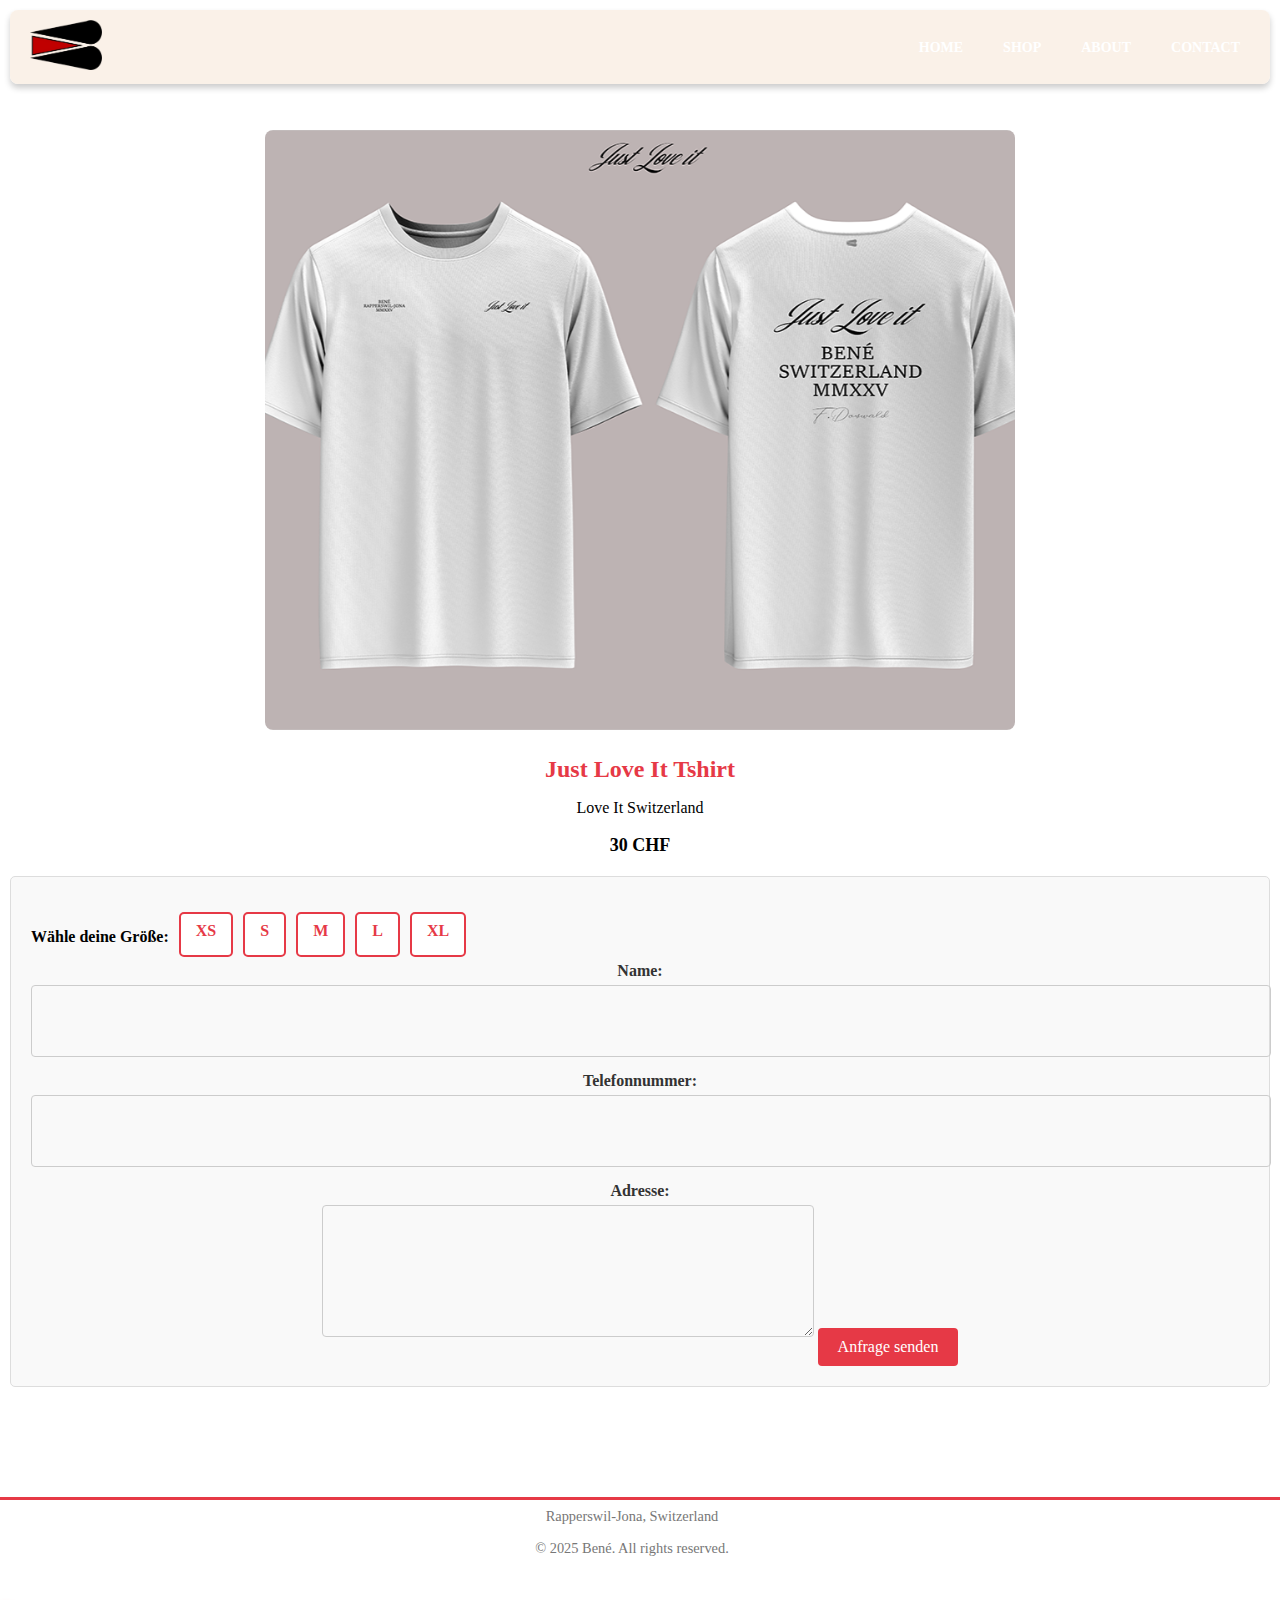
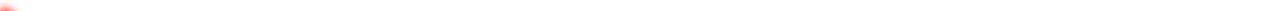
<file: Produkt5.html>
<!DOCTYPE html>
<html lang="de">
<head>
    <meta charset="UTF-8">
    <meta name="viewport" content="width=device-width, initial-scale=1.0">
    <title>Just Love It Tshirt</title>
    <link rel="stylesheet" href="style.css">
</head>
<body>
    <div class="wrapper">
         <!-- Desktop-Navigation (wie bisher) -->
      <header class="floating-nav desktop-nav">
        <div class="logo">
          <a href="index.html">
            <img src="benelogo.png" alt="Bené Logo">
          </a>
        </div>
        <nav>
          <ul>
            <li><a href="index.html#home">Home</a></li>
            <li><a href="shop.html">Shop</a></li>        
            <li><a href="about.html">About</a></li>
            <li><a href="contact.html">Contact</a></li>
          </ul>
        </nav>
      </header>
 <!-- Mobile Navigation -->
<header class="mobile-nav">
  <div class="nav-container">
    <div class="nav-header">
      <div class="logo">
          <a href="index.html">
            <img src="benelogo.png" alt="Bené Logo">
          </a>
        </div>
      <div class="hamburger" onclick="toggleMenu()">
        <div class="bar"></div>
        <div class="bar"></div>
        <div class="bar"></div>
      </div>
    </div>
    <ul class="nav-menu">
      <li class="nav-item"><a href="index.html#home">Home</a></li>
      <li class="nav-item"><a href="shop.html">Shop</a></li>
      <li class="nav-item"><a href="about.html">About</a></li>
      <li class="nav-item"><a href="contact.html">Contact</a></li>
    </ul>
  </div>
</header>
        <main>
            <section class="product-detail">
                <div class="product-image">
                    <img src="JustLoveIt.png" alt="Bené Signature Hoodie">
                </div>
                <div class="product-info">
                    <h1>Just Love It Tshirt</h1>
                    <p>Love It Switzerland</p>
                    <p class="price">30 CHF</p>
                    <form action="submit_form.php" method="post" class="contact-form">
  <div class="size-selection">
  <p><strong>Wähle deine Größe:</strong></p>
  
  <label class="size-option">
    <input type="radio" name="size" value="XS">
    <span>XS</span>
  </label>

  <label class="size-option">
    <input type="radio" name="size" value="S">
    <span>S</span>
  </label>

  <label class="size-option">
    <input type="radio" name="size" value="M">
    <span>M</span>
  </label>

  <label class="size-option">
    <input type="radio" name="size" value="L">
    <span>L</span>
  </label>

  <label class="size-option">
    <input type="radio" name="size" value="XL">
    <span>XL</span>
  </label>
</div>

  <label for="name">Name:</label>
  <input type="text" id="name" name="name" required>

  <label for="phone">Telefonnummer:</label>
  <input type="text" id="phone" name="phone" required>

  <label for="address">Adresse:</label>
  <textarea id="address" name="address" required></textarea>

  <!-- Verstecktes Feld für den Produktnamen -->
  <input type="hidden" id="product" name="product" value="Just Love It Tshirt">

  <button type="submit">Anfrage senden</button>
</form>

                </div>
            </section>
        </main>
        <footer class="site-footer">
            <div class="footer-bottom">
                <p>Rapperswil-Jona, Switzerland</p>
                <p>&copy; 2025 Bené. All rights reserved.</p>
            </div>
        </footer>
    </div>
	<script>
document.addEventListener("DOMContentLoaded", function () {
    let customCursor = document.querySelector(".custom-cursor");

    // Falls der Cursor nicht existiert, erstelle ihn neu
    if (!customCursor) {
        customCursor = document.createElement("div");
        customCursor.classList.add("custom-cursor");
        document.body.appendChild(customCursor);
    }

    document.addEventListener("mousemove", (e) => {
        requestAnimationFrame(() => {
            customCursor.style.left = `${e.clientX}px`;
            customCursor.style.top = `${e.clientY}px`;
            customCursor.style.opacity = "1"; // Falls er unsichtbar war, wieder sichtbar machen
        });
    });

    // Falls Maus das Fenster verlässt → Cursor ausblenden
    document.addEventListener("mouseleave", () => {
        customCursor.style.opacity = "0";
    });

    // Falls Maus zurückkommt → Cursor wieder anzeigen
    document.addEventListener("mouseenter", () => {
        customCursor.style.opacity = "1";
    });

    // Cursor vergrößern, wenn er über interaktive Elemente fährt
    document.querySelectorAll("a, button, .carousel-item").forEach((element) => {
        element.addEventListener("mouseenter", () => {
            customCursor.style.transform = "scale(1.5)";
        });
        element.addEventListener("mouseleave", () => {
            customCursor.style.transform = "scale(1)";
        });
    });

    console.log("✅ Custom Cursor erfolgreich geladen!");
});
</script>
<script>
  function toggleMenu() {
    const menu = document.querySelector('.mobile-nav .nav-menu');
    menu.classList.toggle('active');
  }
</script>
</body>
</html>
</file>
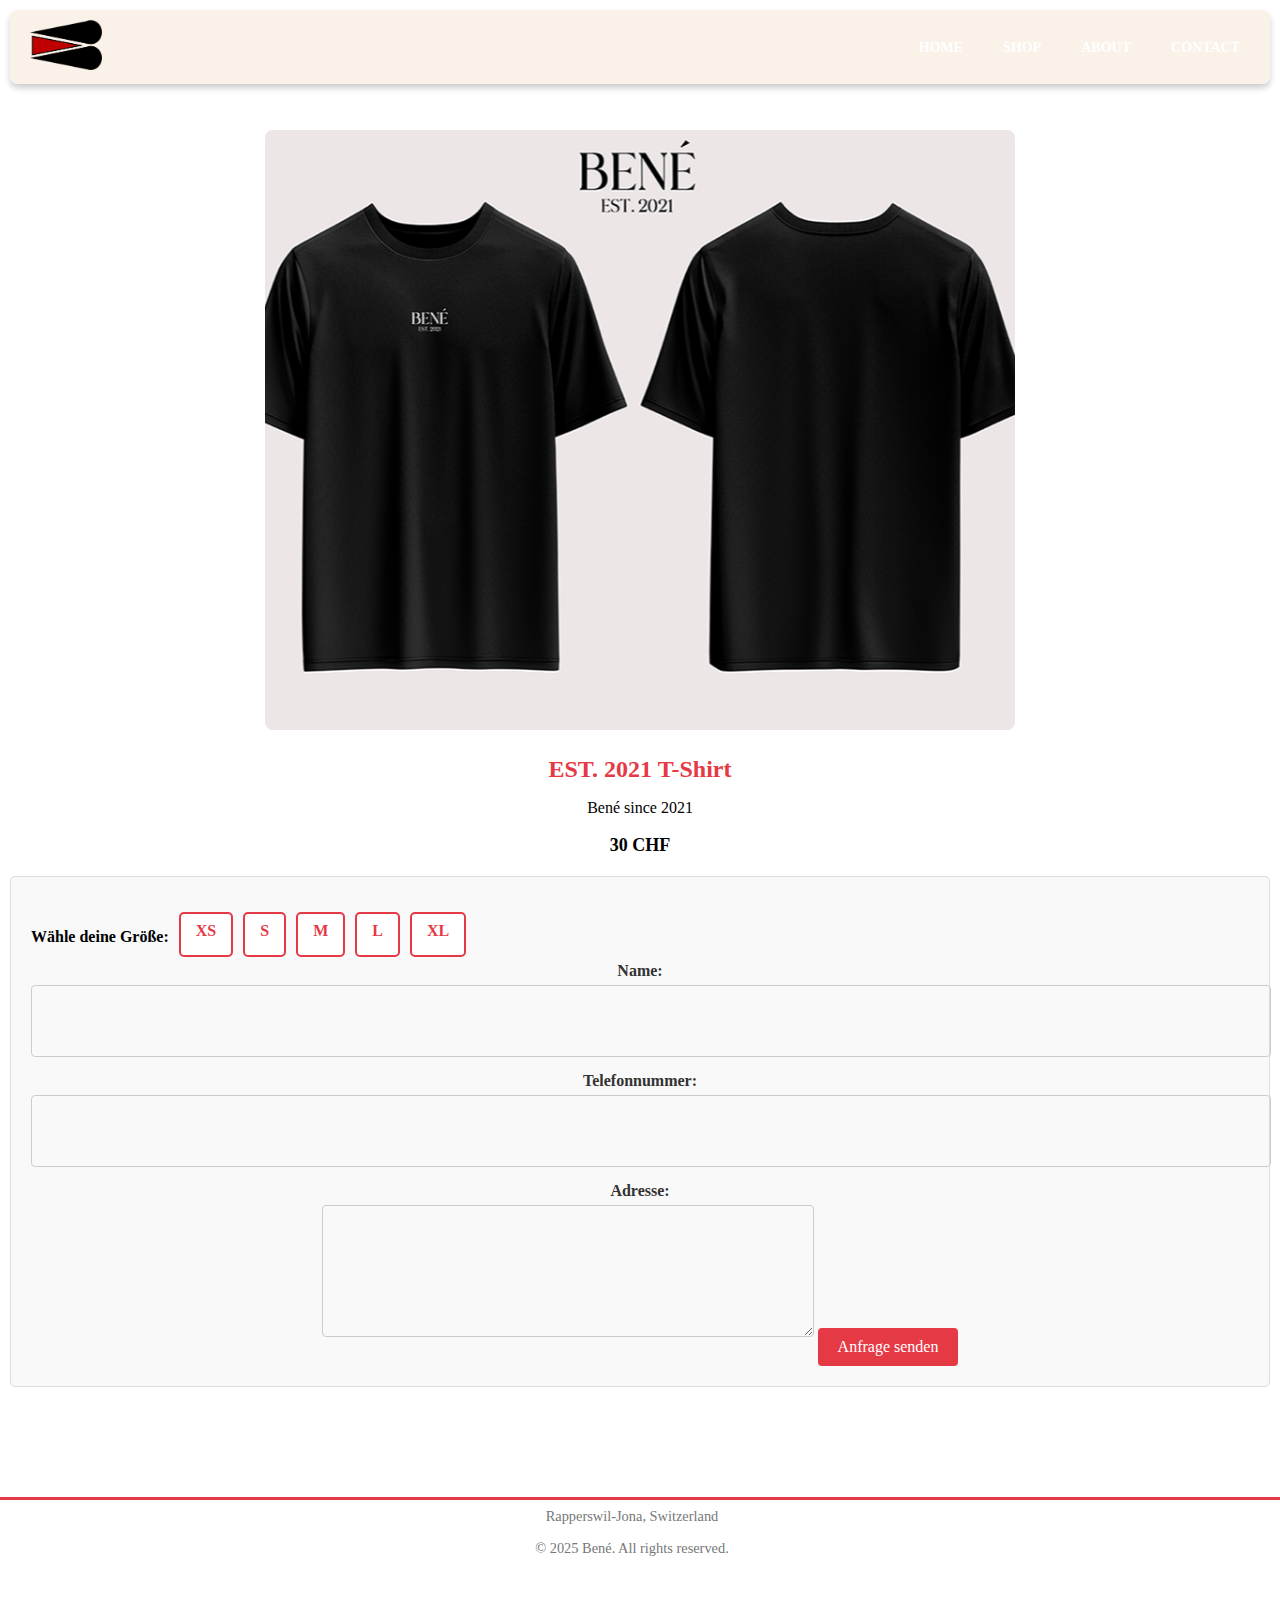
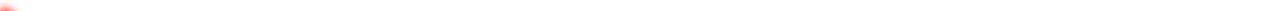
<file: Produkt6.html>
<!DOCTYPE html>
<html lang="de">
<head>
    <meta charset="UTF-8">
    <meta name="viewport" content="width=device-width, initial-scale=1.0">
    <title>EST. 2021 T-Shirt</title>
    <link rel="stylesheet" href="style.css">
</head>
<body>
    <div class="wrapper">
         <!-- Desktop-Navigation (wie bisher) -->
      <header class="floating-nav desktop-nav">
        <div class="logo">
          <a href="index.html">
            <img src="benelogo.png" alt="Bené Logo">
          </a>
        </div>
        <nav>
          <ul>
            <li><a href="index.html#home">Home</a></li>
            <li><a href="shop.html">Shop</a></li>        
            <li><a href="about.html">About</a></li>
            <li><a href="contact.html">Contact</a></li>
          </ul>
        </nav>
      </header>
 <!-- Mobile Navigation -->
<header class="mobile-nav">
  <div class="nav-container">
    <div class="nav-header">
      <div class="logo">
          <a href="index.html">
            <img src="benelogo.png" alt="Bené Logo">
          </a>
        </div>
      <div class="hamburger" onclick="toggleMenu()">
        <div class="bar"></div>
        <div class="bar"></div>
        <div class="bar"></div>
      </div>
    </div>
    <ul class="nav-menu">
      <li class="nav-item"><a href="index.html#home">Home</a></li>
      <li class="nav-item"><a href="shop.html">Shop</a></li>
      <li class="nav-item"><a href="about.html">About</a></li>
      <li class="nav-item"><a href="contact.html">Contact</a></li>
    </ul>
  </div>
</header>
        <main>
            <section class="product-detail">
                <div class="product-image">
                    <img src="EST 2021 Tshirt.png" alt="Bené Premium T-Shirt">
                </div>
                <div class="product-info">
                    <h1>EST. 2021 T-Shirt</h1>
                    <p>Bené since 2021</p>
                    <p class="price">30 CHF</p>
                    <form action="submit_form.php" method="post" class="contact-form">
  <div class="size-selection">
  <p><strong>Wähle deine Größe:</strong></p>
  
  <label class="size-option">
    <input type="radio" name="size" value="XS">
    <span>XS</span>
  </label>

  <label class="size-option">
    <input type="radio" name="size" value="S">
    <span>S</span>
  </label>

  <label class="size-option">
    <input type="radio" name="size" value="M">
    <span>M</span>
  </label>

  <label class="size-option">
    <input type="radio" name="size" value="L">
    <span>L</span>
  </label>

  <label class="size-option">
    <input type="radio" name="size" value="XL">
    <span>XL</span>
  </label>
</div>

  <label for="name">Name:</label>
  <input type="text" id="name" name="name" required>

  <label for="phone">Telefonnummer:</label>
  <input type="text" id="phone" name="phone" required>

  <label for="address">Adresse:</label>
  <textarea id="address" name="address" required></textarea>

  <!-- Verstecktes Feld für den Produktnamen -->
  <input type="hidden" id="product" name="product" value="Just Love It Tshirt">

  <button type="submit">Anfrage senden</button>
</form>

                </div>
            </section>
        </main>
        <footer class="site-footer">
            <div class="footer-bottom">
                <p>Rapperswil-Jona, Switzerland</p>
                <p>&copy; 2025 Bené. All rights reserved.</p>
            </div>
        </footer>
    </div>
	<script>
document.addEventListener("DOMContentLoaded", function () {
    let customCursor = document.querySelector(".custom-cursor");

    // Falls der Cursor nicht existiert, erstelle ihn neu
    if (!customCursor) {
        customCursor = document.createElement("div");
        customCursor.classList.add("custom-cursor");
        document.body.appendChild(customCursor);
    }

    document.addEventListener("mousemove", (e) => {
        requestAnimationFrame(() => {
            customCursor.style.left = `${e.clientX}px`;
            customCursor.style.top = `${e.clientY}px`;
            customCursor.style.opacity = "1"; // Falls er unsichtbar war, wieder sichtbar machen
        });
    });

    // Falls Maus das Fenster verlässt → Cursor ausblenden
    document.addEventListener("mouseleave", () => {
        customCursor.style.opacity = "0";
    });

    // Falls Maus zurückkommt → Cursor wieder anzeigen
    document.addEventListener("mouseenter", () => {
        customCursor.style.opacity = "1";
    });

    // Cursor vergrößern, wenn er über interaktive Elemente fährt
    document.querySelectorAll("a, button, .carousel-item").forEach((element) => {
        element.addEventListener("mouseenter", () => {
            customCursor.style.transform = "scale(1.5)";
        });
        element.addEventListener("mouseleave", () => {
            customCursor.style.transform = "scale(1)";
        });
    });

    console.log("✅ Custom Cursor erfolgreich geladen!");
});
</script>
<script>
  function toggleMenu() {
    const menu = document.querySelector('.mobile-nav .nav-menu');
    menu.classList.toggle('active');
  }
</script>
</body>
</html>
</file>
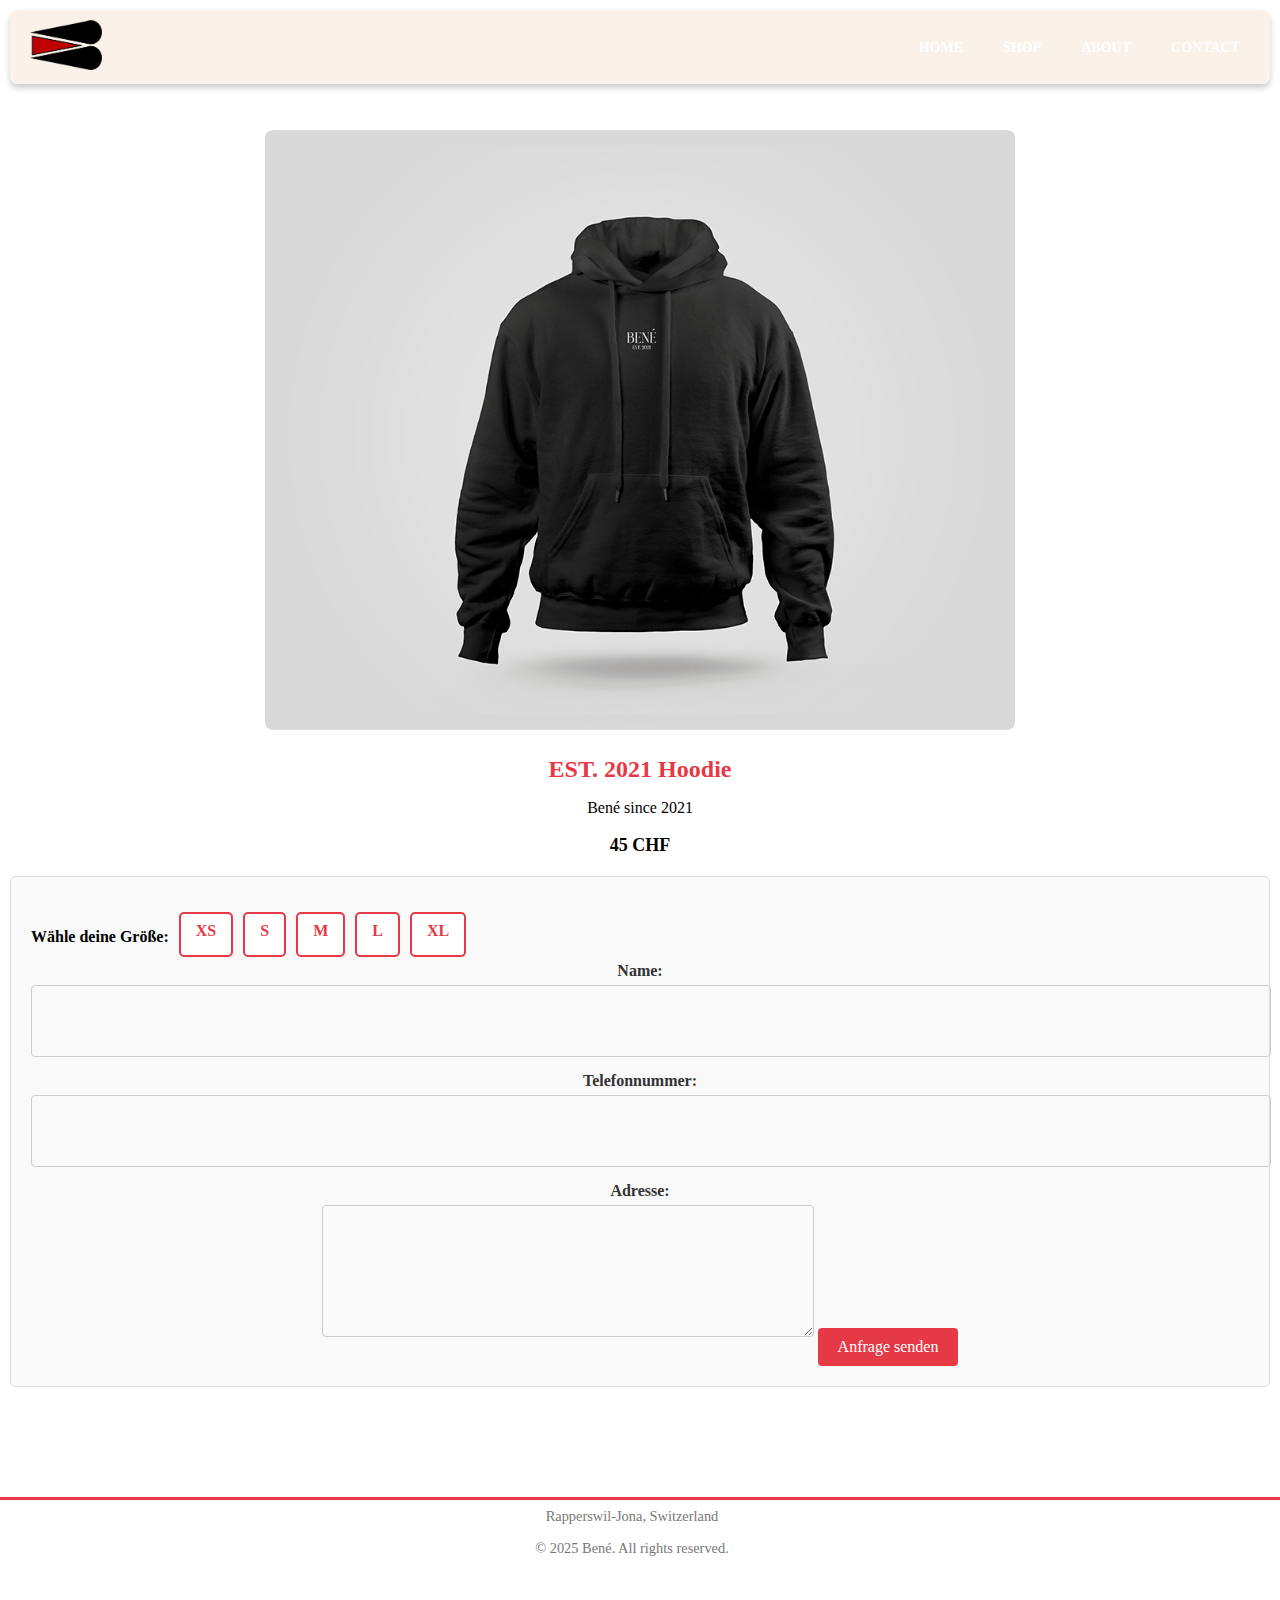
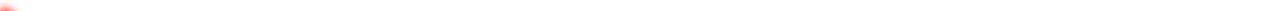
<file: Produkt7.html>
<!DOCTYPE html>
<html lang="de">
<head>
    <meta charset="UTF-8">
    <meta name="viewport" content="width=device-width, initial-scale=1.0">
    <title>EST. 2021 Hoodie</title>
    <link rel="stylesheet" href="style.css">
</head>
<body>
    <div class="wrapper">
 <!-- Desktop-Navigation (wie bisher) -->
      <header class="floating-nav desktop-nav">
        <div class="logo">
          <a href="index.html">
            <img src="benelogo.png" alt="Bené Logo">
          </a>
        </div>
        <nav>
          <ul>
            <li><a href="index.html#home">Home</a></li>
            <li><a href="shop.html">Shop</a></li>        
            <li><a href="about.html">About</a></li>
            <li><a href="contact.html">Contact</a></li>
          </ul>
        </nav>
      </header>
 <!-- Mobile Navigation -->
<header class="mobile-nav">
  <div class="nav-container">
    <div class="nav-header">
      <div class="logo">
          <a href="index.html">
            <img src="benelogo.png" alt="Bené Logo">
          </a>
        </div>
      <div class="hamburger" onclick="toggleMenu()">
        <div class="bar"></div>
        <div class="bar"></div>
        <div class="bar"></div>
      </div>
    </div>
    <ul class="nav-menu">
      <li class="nav-item"><a href="index.html#home">Home</a></li>
      <li class="nav-item"><a href="shop.html">Shop</a></li>
      <li class="nav-item"><a href="about.html">About</a></li>
      <li class="nav-item"><a href="contact.html">Contact</a></li>
    </ul>
  </div>
</header></header>
        <main>
            <section class="product-detail">
                <div class="product-image">
                    <img src="HoodieEST_Mockup.png" alt="Bené Oversized Pullover">
                </div>
                <div class="product-info">
                    <h1>EST. 2021 Hoodie</h1>
                    <p>Bené since 2021</p>
                    <p class="price">45 CHF</p>
                    <form action="submit_form.php" method="post" class="contact-form">
  <div class="size-selection">
  <p><strong>Wähle deine Größe:</strong></p>
  
  <label class="size-option">
    <input type="radio" name="size" value="XS">
    <span>XS</span>
  </label>

  <label class="size-option">
    <input type="radio" name="size" value="S">
    <span>S</span>
  </label>

  <label class="size-option">
    <input type="radio" name="size" value="M">
    <span>M</span>
  </label>

  <label class="size-option">
    <input type="radio" name="size" value="L">
    <span>L</span>
  </label>

  <label class="size-option">
    <input type="radio" name="size" value="XL">
    <span>XL</span>
  </label>
</div>

  <label for="name">Name:</label>
  <input type="text" id="name" name="name" required>

  <label for="phone">Telefonnummer:</label>
  <input type="text" id="phone" name="phone" required>

  <label for="address">Adresse:</label>
  <textarea id="address" name="address" required></textarea>

  <!-- Verstecktes Feld für den Produktnamen -->
  <input type="hidden" id="product" name="product" value="Just Love It Tshirt">

  <button type="submit">Anfrage senden</button>
</form>

                </div>
            </section>
        </main>
        <footer class="site-footer">
            <div class="footer-bottom">
                <p>Rapperswil-Jona, Switzerland</p>
                <p>&copy; 2025 Bené. All rights reserved.</p>
            </div>
        </footer>
    </div>
	<script>
document.addEventListener("DOMContentLoaded", function () {
    let customCursor = document.querySelector(".custom-cursor");

    // Falls der Cursor nicht existiert, erstelle ihn neu
    if (!customCursor) {
        customCursor = document.createElement("div");
        customCursor.classList.add("custom-cursor");
        document.body.appendChild(customCursor);
    }

    document.addEventListener("mousemove", (e) => {
        requestAnimationFrame(() => {
            customCursor.style.left = `${e.clientX}px`;
            customCursor.style.top = `${e.clientY}px`;
            customCursor.style.opacity = "1"; // Falls er unsichtbar war, wieder sichtbar machen
        });
    });

    // Falls Maus das Fenster verlässt → Cursor ausblenden
    document.addEventListener("mouseleave", () => {
        customCursor.style.opacity = "0";
    });

    // Falls Maus zurückkommt → Cursor wieder anzeigen
    document.addEventListener("mouseenter", () => {
        customCursor.style.opacity = "1";
    });

    // Cursor vergrößern, wenn er über interaktive Elemente fährt
    document.querySelectorAll("a, button, .carousel-item").forEach((element) => {
        element.addEventListener("mouseenter", () => {
            customCursor.style.transform = "scale(1.5)";
        });
        element.addEventListener("mouseleave", () => {
            customCursor.style.transform = "scale(1)";
        });
    });

    console.log("✅ Custom Cursor erfolgreich geladen!");
});
</script>
<script>
  function toggleMenu() {
    const menu = document.querySelector('.mobile-nav .nav-menu');
    menu.classList.toggle('active');
  }
</script>
</body>
</html>
</file>
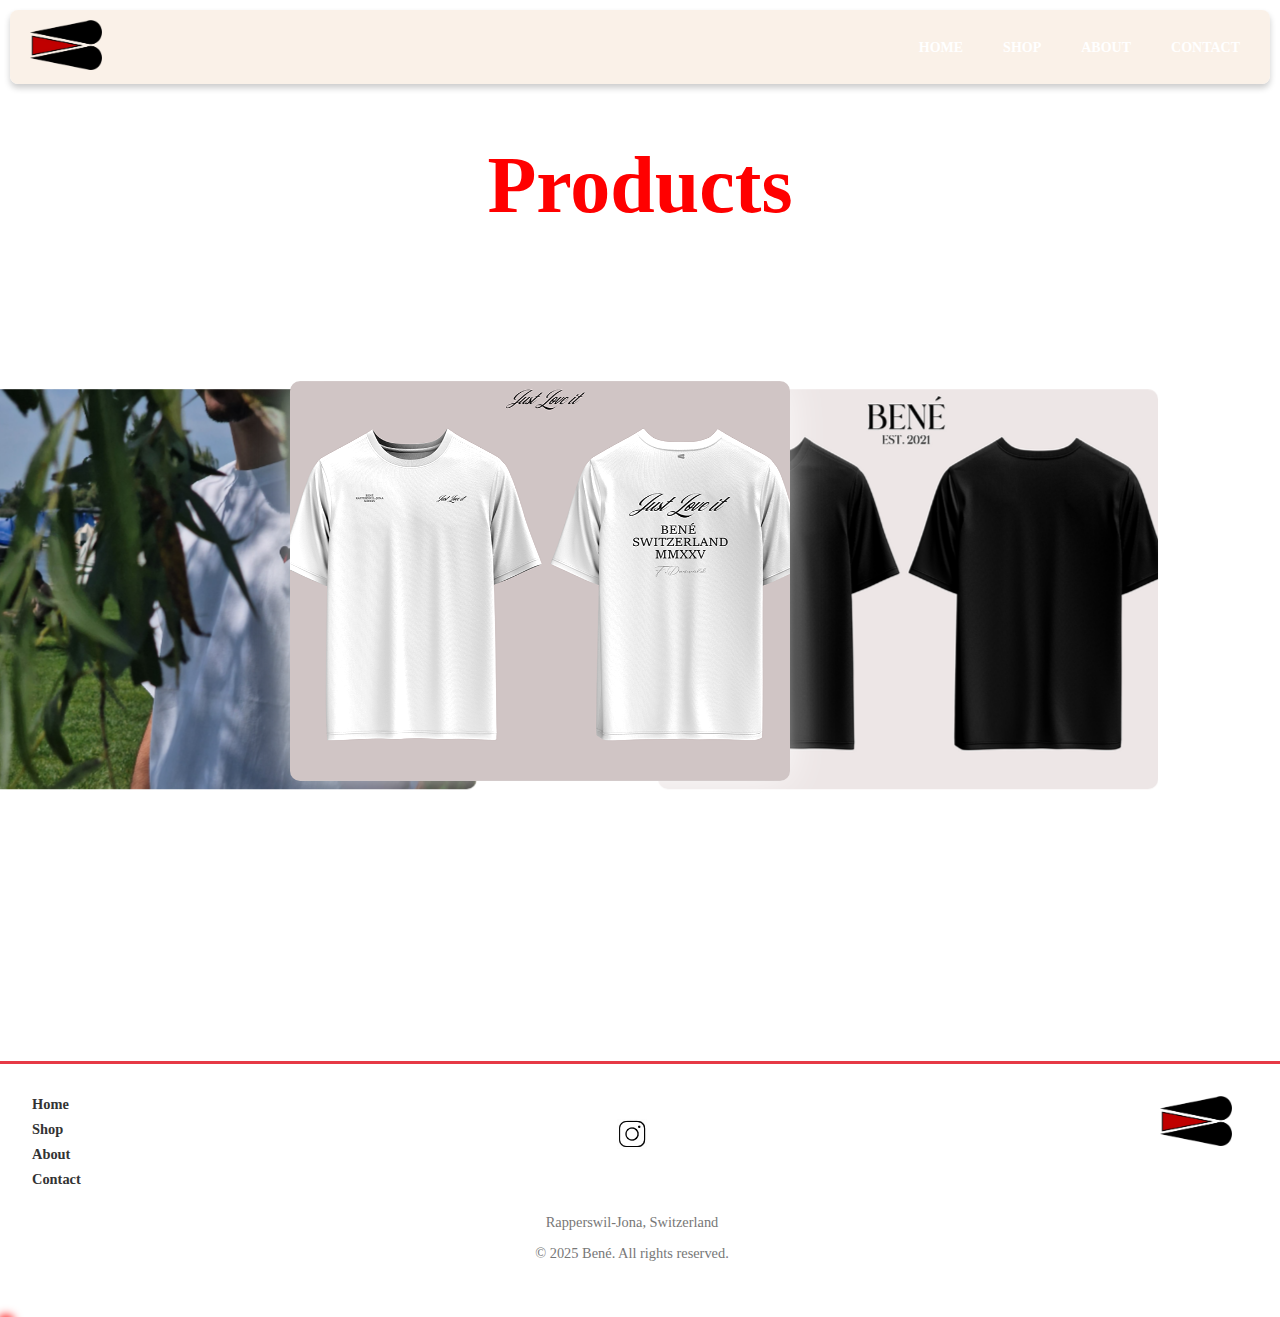
<file: shop.html>
<!DOCTYPE html>
<html lang="de">
<head>
  <meta charset="UTF-8">
  <meta name="viewport" content="width=device-width, initial-scale=1.0">
  <title>Bené - Shop</title>
  <!-- Google Fonts: Diplomata SC -->
  <link rel="preconnect" href="https://fonts.googleapis.com">
  <link rel="preconnect" href="https://fonts.gstatic.com" crossorigin>
  <link href="https://fonts.googleapis.com/css2?family=Diplomata+SC&family=Poppins:wght@300;400;600&display=swap" rel="stylesheet">
  <!-- Dein Haupt-CSS -->
  <link rel="stylesheet" href="style.css">
</head>
<body>
<h1 class="shop-title">Products</h1>

  <div class="wrapper">
    <!-- Desktop-Navigation (wie bisher) -->
      <header class="floating-nav desktop-nav">
        <div class="logo">
          <a href="index.html">
            <img src="benelogo.png" alt="Bené Logo">
          </a>
        </div>
        <nav>
          <ul>
            <li><a href="index.html#home">Home</a></li>
            <li><a href="shop.html">Shop</a></li>        
            <li><a href="about.html">About</a></li>
            <li><a href="contact.html">Contact</a></li>
          </ul>
        </nav>
      </header>
 <!-- Mobile Navigation -->
<header class="mobile-nav">
  <div class="nav-container">
    <div class="nav-header">
      <div class="logo">
          <a href="index.html">
            <img src="benelogo.png" alt="Bené Logo">
          </a>
        </div>
      <div class="hamburger" onclick="toggleMenu()">
        <div class="bar"></div>
        <div class="bar"></div>
        <div class="bar"></div>
      </div>
    </div>
    <ul class="nav-menu">
      <li class="nav-item"><a href="index.html#home">Home</a></li>
      <li class="nav-item"><a href="shop.html">Shop</a></li>
      <li class="nav-item"><a href="about.html">About</a></li>
      <li class="nav-item"><a href="contact.html">Contact</a></li>
    </ul>
  </div>
</header>
    <main>
      <section id="carousel-container">
  <div id="carousel" style="--quantity: 7">
    <div class="carousel-item" style="--position: 1">
      <a href="Produkt5.html">
        <img src="JustLoveIt.png" alt="Just Love It Tshirt">
        <div class="product-label">Just Love It Tshirt</div>
      </a>
    </div>
    <div class="carousel-item" style="--position: 2">
      <a href="Produkt6.html">
        <img src="EST 2021 Tshirt.png" alt="EST. 2021 T-Shirt">
        <div class="product-label">EST. 2021 T-Shirt</div>
      </a>
    </div>
    <div class="carousel-item" style="--position: 3">
      <a href="Produkt7.html">
        <img src="HoodieEST_Mockup.png" alt="EST. 2021 Hoodie">
        <div class="product-label">EST. 2021 Hoodie</div>
      </a>
    </div>
    <div class="carousel-item" style="--position: 4">
      <a href="produkt4.html">
        <img src="hoodiemockup.jpg" alt="Limited Heart Hoodie">
        <div class="product-label">Limited Heart Hoodie</div>
      </a>
    </div>
    <div class="carousel-item" style="--position: 5">
      <a href="produkt1.html">
        <img src="firstlogo.jpg" alt="1. Kollektion T-Shirt">
        <div class="product-label">1. Kollektion T-Shirt</div>
      </a>
    </div>
    <div class="carousel-item" style="--position: 6">
      <a href="produkt2.html">
        <img src="FTLGfront1.jpg" alt="Free The Love Generation T-Shirt">
        <div class="product-label">Free The Love Generation T-Shirt</div>
      </a>
    </div>
    <div class="carousel-item" style="--position: 7">
      <a href="produkt3.html">
        <img src="heartfront.jpg" alt="Heart T-Shirt">
        <div class="product-label">Heart T-Shirt</div>
      </a>
    </div>
  </div>
</section>

    </main>
    <footer class="site-footer">
      <div class="footer-top">
        <div class="footer-nav">
          <a href="index.html">Home</a>
          <a href="shop.html">Shop</a>
          <a href="about.html">About</a>
          <a href="contact.html">Contact</a>
        </div>
        <div class="footer-logo">
          <a href="index.html" target="_blank">
          <img src="benelogo.png" alt="Bené Logo">
          </a>
        </div>
      </div>
      <!-- Bereich für Instagram in der Mitte -->
    <div class="footer-middle">
    <a class="footer-instagram" href="https://www.instagram.com/benepunktch/" target="_blank">
      <!-- Ersetze "instagram-icon.png" durch dein Instagram-Icon -->
     <img src="instagram-icon.gif" alt="Instagram">
      </a>
      </div>
      <div class="footer-bottom">
        <p>Rapperswil-Jona, Switzerland</p>
        <p>&copy; 2025 Bené. All rights reserved.</p>
      </div>
    </footer>
  </div>
  
  <div class="custom-cursor"></div>
  
<script>
document.addEventListener("DOMContentLoaded", function () {
    const carousel = document.getElementById("carousel");
    const items = Array.from(carousel.getElementsByClassName("carousel-item"));
    let totalItems = items.length;
    let angle = 0;
    let step = 360 / totalItems;

    function updateCarousel() {
        items.forEach((item, index) => {
            let rotation = angle + index * step;
            let radians = (rotation * Math.PI) / 180;
            let x = Math.sin(radians) * 300;
            let z = Math.cos(radians) * 300;
            let scale = 1 - Math.abs(z) / 600;

            item.style.transform = `translateX(${x}px) translateZ(${z}px) scale(${scale})`;
            item.style.zIndex = Math.round(scale * 10);
            item.classList.remove("active");
        });

        let frontIndex = Math.round((totalItems - (angle / step)) % totalItems);
        items[frontIndex].classList.add("active");
    }

    function rotateCarousel(direction) {
        angle += direction * step;
        updateCarousel();
    }

    // Initiale Position setzen
    updateCarousel();

    // Auto-Rotierung: Alle 2 Sekunden wird das Karussell gedreht
    let autoRotateInterval = setInterval(() => {
        rotateCarousel(1);
    }, 2000);

    // Beim manuellen Scrollen wird die Auto-Rotierung gestoppt
    carousel.addEventListener("wheel", (e) => {
        e.preventDefault();
        rotateCarousel(e.deltaY > 0 ? 1 : -1);
        clearInterval(autoRotateInterval);
    });
});
</script>

<script>
document.addEventListener("DOMContentLoaded", function () {
    let customCursor = document.querySelector(".custom-cursor");

    // Falls der Cursor nicht existiert, erstelle ihn neu
    if (!customCursor) {
        customCursor = document.createElement("div");
        customCursor.classList.add("custom-cursor");
        document.body.appendChild(customCursor);
    }

    document.addEventListener("mousemove", (e) => {
        requestAnimationFrame(() => {
            customCursor.style.left = `${e.clientX}px`;
            customCursor.style.top = `${e.clientY}px`;
            customCursor.style.opacity = "1"; // Falls er unsichtbar war, wieder sichtbar machen
        });
    });

    // Falls Maus das Fenster verlässt → Cursor ausblenden
    document.addEventListener("mouseleave", () => {
        customCursor.style.opacity = "0";
    });

    // Falls Maus zurückkommt → Cursor wieder anzeigen
    document.addEventListener("mouseenter", () => {
        customCursor.style.opacity = "1";
    });

    // Cursor vergrößern, wenn er über interaktive Elemente fährt
    document.querySelectorAll("a, button, .carousel-item").forEach((element) => {
        element.addEventListener("mouseenter", () => {
            customCursor.style.transform = "scale(1.5)";
        });
        element.addEventListener("mouseleave", () => {
            customCursor.style.transform = "scale(1)";
        });
    });

    console.log("✅ Custom Cursor erfolgreich geladen!");
});
</script>

<script>
  function toggleMenu() {
    const menu = document.querySelector('.mobile-nav .nav-menu');
    menu.classList.toggle('active');
  }
</script>
</body>
</html>
</file>
<file: style.css>
/* Arvo fr alle Texte auf der Webseite (Grundschrift) */
body, html, p, a, button, input, textarea, label {
  font-family: "Arvo", serif !important;
  font-weight: 400; /* normale Schriftstrke */
}

/* Uberschriften, Navigation, Produkttitel, Preise fett machen */
h1, h2, h3, .nav-links a, header nav ul li a, .product h2, .price {
  font-family: "Arvo", serif !important;
  font-weight: 700 !important; /* fett fur Titel und Navigation */
}

/* Sicherstellen, dass Produktdetailseiten dieselbe Schrift nutzen */
.product-detail,
.product-detail h1,
.product-detail p,
.product-detail .price,
.product-detail button,
.contact-form label,
.contact-form input,
.contact-form textarea {
  font-family: "Arvo", serif !important;
}

/* Kontaktformular professionelles Styling */
.contact-form {
  margin-top: 20px;
  padding: 20px;
  border: 1px solid #ddd;
  border-radius: 5px;
  background-color: #f9f9f9;
}

.contact-form label {
  display: block;
  margin-bottom: 5px;
  font-weight: bold;
  color: #333;
}

.contact-form input,
.contact-form textarea {
  width: 100%;
  padding: 10px;
  margin-bottom: 15px;
  border: 1px solid #ccc;
  border-radius: 4px;
  font-size: 16px;
}

.contact-form button {
  padding: 10px 20px;
  background-color: #e63946;
  color: #fff;
  border: none;
  border-radius: 4px;
  cursor: pointer;
  font-size: 16px;
  transition: background-color 0.3s ease;
}

.contact-form button:hover {
  background-color: #ff4757;
}

/* Fixierte Navigation mit verschwindendem Effekt */
header {
  position: absolute;
  top: 10px;
  left: 10px;
  right: 10px;
  display: flex;
  justify-content: space-between;
  align-items: center;
  padding: 10px 20px;
  background-color: rgba(250, 239, 229, 0.9); /* Transparenter Hintergrund */
  border-radius: 8px;
  box-shadow: 0 4px 6px rgba(0, 0, 0, 0.2);
  transition: transform 0.3s ease, box-shadow 0.3s ease;
  z-index: 10;
}

/* Schwebeeffekt beim Hover */
header:hover {
  transform: translateY(-5px);
  box-shadow: 0 8px 12px rgba(0, 0, 0, 0.3);
}

header.hidden {
  transform: translateY(-100%);
}

header .logo img {
  height: 50px;
}

header nav ul {
  list-style: none;
  display: flex;
  margin: 0;
  padding: 0;
  gap: 20px;
}

header nav ul li {
  margin: 0 10px;
}

header nav ul li a {
  text-decoration: none;
  color: #fff;
  transition: color 0.3s;
  font-size: 14px;
  text-transform: uppercase;
}

header nav ul li a:hover {
  color: #e63946;
  filter: brightness(0.8);
}

/* Navigationsleiste */
.nav-links a, header nav ul li a {
  font-size: 14px;
  text-transform: uppercase;
  color: white !important;
  transition: color 0.3s ease-in-out, filter 0.3s ease-in-out;
}

.nav-links a:hover, header nav ul li a:hover {
  color: #e63946 !important;
  filter: blur(1px);
  text-shadow: 0px 0px 8px rgba(255, 0, 0, 0.8);
}

/* Entfernt die blaue Unterstreichung fr alle Links */
a {
  text-decoration: none !important;
  color: inherit !important;
}

html, body {
  margin: 0;
  padding: 0;
}

/* Platzhalter fr Inhalt, damit Navigation nicht verdeckt */
main {
  margin-top: 0px;
  padding: 0px;
  text-align: center;
}

main section {
  margin-bottom: 50px;
}

main section h1, main section h2 {
  color: #e63946;
}

/* Footer */
footer {
  text-align: center;
  padding: 10px;
  background-color: #ffffff;
  color: #bdafaf;
  font-size: 0.9rem;
  margin-top: 50px;
}

/* Startseite (#home) */
#home {
  height: 100vh;
  margin: 0;
  overflow: hidden;
  position: relative;
}

/* Hauptinhalt */
main {
  margin-top: 0px;
}

/* Zustzliche Einstellungen */
body:has(#home:target) header {
  transform: translateY(0) !important;
}

body:not(.startseite) main {
  margin-top: 130px;
}


.product-detail .product-image {
  width: 100%;
  height: 600px;
  display: flex;
  align-items: center;
  justify-content: center;
  overflow: hidden;
}

.product-detail .product-image img {
  max-height: 100%;
  width: auto;
  border-radius: 8px;
}

.product-detail .product-info {
  padding: 10px;
}

.product-detail h1 {
  font-size: 24px;
}

.product-detail p {
  font-size: 16px;
}

.product-detail .price {
  font-size: 18px;
}

/* Shop-Bereich */
.shop h1 {
  font-size: 80px; /* passe die Gre nach Bedarf an */
  height: 60px;
  margin-top: 30px;
}

.shop-title {
  color: red;
  font-size: 80px;
  text-align: center;
  margin-bottom: 0;
  margin-top: 140px;
}

/* Kontaktformular */
.contact form input,
.contact form textarea {
  width: 100%;
}


.content h1 {
  font-size: 40px;
  margin-bottom: 15px;
}

.content p {
  font-size: 16px;
  margin-bottom: 20px;
}

.content .product-link {
  display: inline-block;
  padding: 10px 20px;
  background-color: #e63946; /* rotes Feld */
  color: #fff;
  text-decoration: none;
  border-radius: 5px;
  font-weight: bold;
  transition: transform 0.3s, background-color 0.3s;
}

.content .product-link:hover {
  background-color: #ff4757; /* leicht vernderte Rottnung beim Hover */
  transform: scale(1.1); /* bewegt den Link nach oben */
}

/* Styling fr Produktnamen in Shop */
.shop .product a h2 {
  text-decoration: none !important;
  color: #2b2727 !important;
}

.shop .product a:hover h2 {
  color: #e63946 !important;
  text-decoration: none !important;
}

/* Styling fr die Grenauswahl */
.size-selection {
  margin-top: 15px;
  font-size: 16px;
  color: #000;
  display: flex;
  flex-wrap: wrap;
  gap: 10px;
}

.size-option {
  display: flex;
  align-items: center;
  cursor: pointer;
  background-color: #fff;
  border: 2px solid #e63946;
  border-radius: 5px;
  padding: 8px 15px;
  font-weight: bold;
  transition: all 0.3s ease-in-out;
}

.size-option input {
  display: none;
}

.size-option span {
  color: #e63946;
}

.size-option:hover {
  background-color: #e63946;
  color: #fff;
}

.size-option input:checked + span {
  background-color: #e63946;
  color: #fff;
  padding: 5px 10px;
  border-radius: 5px;
}

.size-option input:disabled + span {
  text-decoration: line-through;
  color: gray;
  cursor: not-allowed;
  background-color: #f0f0f0;
  border: 2px solid #ccc;
}

/* Abschnitt fr Limited Heart Hoodie */
#limited-hoodies {
  padding: 40px 20px;
  background-color: #f8f8f8;
}

.limited-hoodies-container {
  display: flex;
  max-width: 1200px;
  margin: 0 auto;
  align-items: center;
  gap: 20px;
}

.hoodie-image {
  flex: 1;
}

.hoodie-image img {
  width: 100%;
  height: auto;
  object-fit: contain;
  border-radius: 8px;
}

.hoodie-info {
  flex: 1;
  padding: 20px;
}

.hoodie-info h2 {
  margin-bottom: 20px;
  color: #e63946;
}

.hoodie-info p {
  margin-bottom: 20px;
  font-size: 16px;
  color: #333;
}

.hoodie-info .product-link {
  display: inline-block;
  padding: 10px 20px;
  background-color: #e63946;
  color: #fff;
  text-decoration: none;
  border-radius: 5px;
  font-weight: bold;
  transition: background-color 0.3s;
}

.hoodie-info .product-link:hover {
  background-color: #ff4757;
}

/* Container fr die Startseite */
#home {
  position: relative;
  height: 100vh;
  overflow: hidden;
}

/* Bild als Hintergrund */
.image-container {
  position: absolute;
  top: 0;
  left: 0;
  width: 100%;
  height: 100%;
  z-index: 1;
}

.image-container img {
  width: 100%;
  height: 100%;
  object-fit: cover; /* oder "contain", wenn du das komplette Bild sehen mchtest */
}

/* Zentrierter Text */
.content {
  position: absolute;
  top: 50%;
  left: 50%;
  transform: translate(-50%, -50%);
  z-index: 999; /* hohe Prioritt, damit der Text ber dem Bild liegt */
  text-align: center;
  color: #fff;
  text-shadow: 2px 2px 4px rgba(0, 0, 0, 0.7);
}

/* Limited Heart Hoodie Abschnitt */
#limited-hoodie-section {
  padding: 40px 20px;
  background-color: #f8f8f8;
}

#limited-hoodie-section .limited-hoodies-container {
  display: flex;
  max-width: 1200px;
  margin: 0 auto;
  align-items: center;
  gap: 20px;
  flex-wrap: wrap; /* Sorgt fr responsives Verhalten */
}

#limited-hoodie-section .hoodie-image {
  flex: 1;
  text-align: center;
}

#limited-hoodie-section .hoodie-image img {
  width: 100%;
  height: auto;
  object-fit: cover; /* Falls du das ganze Bild siehst, kannst du auch "contain" verwenden */
  border-radius: 8px;
}

#limited-hoodie-section .hoodie-info {
  flex: 1;
  padding: 20px;
}

#limited-hoodie-section .hoodie-info h2 {
  margin-bottom: 20px;
  color: #e63946;
  font-size: 2em;
}

#limited-hoodie-section .hoodie-info p {
  margin-bottom: 20px;
  font-size: 16px;
  color: #333;
}

#limited-hoodie-section .hoodie-info .product-link {
  display: inline-block;
  padding: 10px 20px;
  background-color: #e63946; /* roter Hintergrund */
  color: #fff;
  text-decoration: none;
  border-radius: 5px;
  font-weight: bold;
  transition: transform 0.3s, background-color 0.3s;
}

#limited-hoodie-section .hoodie-info .product-link:hover {
  background-color: #ff4757;
  transform: scale(1.1); /* Vergrert den Link beim Hover */
}

/* Limited Heart Hoodie Abschnitt */
#limited-hoodie-section {
  padding: 40px 20px;
  background-color: #f8f8f8;
}

#limited-hoodie-section .limited-hoodies-container {
  display: flex;
  max-width: 1200px;
  margin: 0 auto;
  align-items: center;
  gap: 20px;
  flex-wrap: wrap; /* Sorgt fr responsives Verhalten */
}

#limited-hoodie-section .hoodie-image {
  flex: 1;
  text-align: center;
}

#limited-hoodie-section .hoodie-image img {
  width: 100%;
  height: auto;
  object-fit: cover; /* oder "contain", falls du das ganze Bild sehen mchtest */
  border-radius: 8px;
}

#limited-hoodie-section .hoodie-info {
  flex: 1;
  padding: 20px;
}

#limited-hoodie-section .hoodie-info h2 {
  margin-bottom: 20px;
  color: #e63946;
  font-size: 2em;
}

#limited-hoodie-section .hoodie-info p {
  margin-bottom: 20px;
  font-size: 16px;
  color: #333;
}

#limited-hoodie-section .hoodie-info .product-link {
  display: inline-block;
  padding: 10px 20px;
  background-color: #e63946; /* roter Hintergrund */
  color: #fff;
  text-decoration: none;
  border-radius: 5px;
  font-weight: bold;
  transition: transform 0.3s, background-color 0.3s;
}

#limited-hoodie-section .hoodie-info .product-link:hover {
  background-color: #ff4757;
  transform: scale(1.1); /* Vergrert den Link beim Hover */
}

/* Karussell-Container */
#carousel-container {
  width: 100%;
  height: 600px;
  display: flex;
  justify-content: center;
  align-items: center;
  perspective: 1500px; /* Erzeugt 3D-Tiefe */
  overflow: hidden;
}

/* Gre des gesamten Karussells anpassen */
#carousel {
  position: relative;
  width: 600px; /* Gesamtbreite des Karussells */
  height: 530px; /* Gesamthhe des Karussells */
  transform-style: preserve-3d;
  transform: perspective(1000px);
}

/* Gre jedes Carousel-Items anpassen */
.carousel-item {
  position: absolute;
  inset: 0;
  width: 500px; /* Einheitliche Breite fr alle Produkte */
  height: 500px; /* Einheitliche Hhe fr alle Produkte */
  transition: transform 1s ease, filter 1s ease;
  transform-origin: center;
}

/* Bilder innerhalb der Carousel-Items */
.carousel-item img {
  width: 100%;
  height: 100%;
  object-fit: cover; /* Bild wird gleichmig skaliert und ggf. beschnitten, um das Format zu halten */
  border-radius: 10px;
  transition: transform 0.3s ease, filter 0.3s ease;
}

/* Hover-Effekt */
.carousel-item:hover img {
  transform: scale(1.1);
  filter: brightness(0.8);
}

/* Stelle sicher, dass der Link relativ positioniert ist */
.carousel-item a {
  position: relative;
  display: block;
}

/* Das Label, das den Produktnamen anzeigt */
.carousel-item a .product-label {
  position: absolute;
  bottom: 0;
  left: 0;
  right: 0;
  background: rgba(0, 0, 0, 0.6); /* halbtransparenter schwarzer Hintergrund */
  color: #fff;
  text-align: center;
  opacity: 0;
  transition: opacity 0.3s ease;
  padding: 5px;
  font-size: 14px;
}

/* Beim Hover ber den Link erscheint das Label */
.carousel-item a:hover .product-label {
  opacity: 1;
}

/* Entfernt Transparenz */
.carousel-item {
  opacity: 1;
}

/* Bild im Fokus hervorheben */
.carousel-item.active {
  transform: scale(1.5) translateZ(250px);
  z-index: 10;
  filter: brightness(1.1) drop-shadow(0px 0px 20px rgba(255, 255, 255, 0.8));
}

/* Standardcursor ausblenden */
body {
  cursor: none;
}

/* Custom Cursor */
.custom-cursor {
  position: fixed;
  width: 12px;
  height: 12px;
  background-color: rgb(201, 34, 37); /* Rote Farbe */
  border-radius: 50%;
  pointer-events: none; /* Verhindert Klick-Blockierung */
  z-index: 99999; /* Hchste Prioritt */
  box-shadow: 0 0 10px 2px red;
  transition: transform 0.05s ease-out, opacity 0.2s ease-out;
  opacity: 1; /* Cursor immer sichtbar */
}

.wrapper {
  display: flex;
  flex-direction: column;
  min-height: 100vh;
}

/* Der Main-Bereich wchst, wenn der Inhalt knapp ist */
.wrapper main {
  flex: 1;
}

.site-footer {
  background: #fff;
  color: #333;
  padding: 2rem 1rem 0px 0px;
  border-top: 3px solid #e63946; /* Roter Akzent */
  font-family: "Arvo", serif;
}

/* Oberer Bereich: Navigation links und Logo rechts */
.footer-top {
  display: flex;
  justify-content: space-between;
  align-items: flex-start;
  max-width: 1200px;
  margin: 0 auto;
}

.footer-nav {
  display: flex;
  flex-direction: column;
  gap: 0.5rem;
  text-align: left;
}

.footer-nav a {
  text-decoration: none;
  color: #333;
  font-weight: 600;
  transition: color 0.3s;
}

.footer-nav a:hover {
  color: #e63946;
}

.footer-logo img {
  height: 50px;
}

/* Neuer Bereich fr das Instagram-Icon in der Mitte */
.footer-middle {
  text-align: center;
  margin: 1rem 0;
}

.footer-instagram img {
  height: 30px; /* oder wie gehabt */
  transition: transform 0.3s;
  position: relative;
  top: -85px; /* Verschiebt das Bild um 10px nach oben */
}

.footer-instagram img:hover {
  transform: scale(1.2);
}

/* Unterer Bereich: Adresse und Copyright mittig */
.footer-bottom {
  text-align: center;
  transform: translateY(-40px);
  margin-top: 1rem;
  font-size: 0.9rem;
  color: #777;
}

/* Dein bestehendes h3-Styling bleibt erhalten */
main section h3 {
  color: black;
  font-size: 80px;
  margin-top: 2px;
  margin-bottom: 2px;
  white-space: nowrap;
  line-height: 1; /* Exakte Hhe ohne zustzlichen Abstand */
}

/* Banner Container soll nur so hoch sein wie der Text */
#banner {
  width: 100%;
  overflow: hidden;
  white-space: nowrap;
  position: relative;
  display: flex; /* Zentriert den Text vertikal */
  align-items: center; /* Keine unntige Hhe */
  height: 100px; /* Exakt die Hhe des Textes */
  margin-bottom: 0px;
}

/* Innerer Bereich mit der Animation */
.bannertext {
  display: flex;
  gap: 2rem;
  white-space: nowrap;
  animation: marquee 20s linear infinite;
  min-width: 5%;
}

/* Endlos-Schleife */
@keyframes marquee {
  from {
    transform: translateX(0%);
  }
  to {
    transform: translateX(-100%);
  }
}
#banner {
  border-top: 2px solid red; /* Obere rote Linie */
  border-bottom: 2px solid red; /* Untere rote Linie */
}

@import url(https://fonts.googleapis.com/css?family=Lato:100,300,400);

input::-webkit-input-placeholder, textarea::-webkit-input-placeholder {
  color: #aca49c;
  font-size: 0.875em;
}

input:focus::-webkit-input-placeholder, textarea:focus::-webkit-input-placeholder {
  color: #bbb5af;
}

input::-moz-placeholder, textarea::-moz-placeholder {
  color: #aca49c;
  font-size: 0.875em;
}

input:focus::-moz-placeholder, textarea:focus::-moz-placeholder {
  color: #bbb5af;
}

input::placeholder, textarea::placeholder {
  color: #aca49c;
  font-size: 0.875em;
}

input:focus::placeholder, textarea::focus:placeholder {
  color: #bbb5af;
}

input::-ms-placeholder, textarea::-ms-placeholder {
  color: #aca49c;
  font-size: 0.875em;
}

input:focus::-ms-placeholder, textarea:focus::-ms-placeholder {
  color: #bbb5af;
}

/* on hover placeholder */

input:hover::-webkit-input-placeholder, textarea:hover::-webkit-input-placeholder {
  color: #e2dedb;
  font-size: 0.875em;
}

input:hover:focus::-webkit-input-placeholder, textarea:hover:focus::-webkit-input-placeholder {
  color: #cbc6c1;
}

input:hover::-moz-placeholder, textarea:hover::-moz-placeholder {
  color: #e2dedb;
  font-size: 0.875em;
}

input:hover:focus::-moz-placeholder, textarea:hover:focus::-moz-placeholder {
  color: #cbc6c1;
}

input:hover::placeholder, textarea:hover::placeholder {
  color: #e2dedb;
  font-size: 0.875em;
}

input:hover:focus::placeholder, textarea:hover:focus::placeholder {
  color: #cbc6c1;
}

input:hover::placeholder, textarea:hover::placeholder {
  color: #e2dedb;
  font-size: 0.875em;
}

input:hover:focus::-ms-placeholder, textarea:hover::focus:-ms-placeholder {
  color: #cbc6c1;
}



#form {
  position: relative;
  width: 500px;
  margin: 50px auto 100px auto;
}

input {
  font-family: "Arvo", serif !important;
  font-size: 0.875em;
  width: 470px;
  height: 50px;
  padding: 0px 15px 0px 15px;
  
  background: transparent;
  outline: none;
  color: #726659;
  
  border: solid 1px #b3aca7;
  border-bottom: none;
  
  transition: all 0.3s ease-in-out;
  -webkit-transition: all 0.3s ease-in-out;
  -moz-transition: all 0.3s ease-in-out;
  -ms-transition: all 0.3s ease-in-out;
}

input:hover {
  background: #b3aca7;
  color: #e2dedb;
}

textarea {
  width: 470px;
  max-width: 470px;
  height: 110px;
  max-height: 110px;
  padding: 15px;
  
  background: transparent;
  outline: none;
  
  color: #726659;
  font-family: 'Lato', sans-serif;
  font-size: 0.875em;
  
  border: solid 1px #b3aca7;
  
  transition: all 0.3s ease-in-out;
  -webkit-transition: all 0.3s ease-in-out;
  -moz-transition: all 0.3s ease-in-out;
  -ms-transition: all 0.3s ease-in-out;
}

textarea:hover {
  background: #b3aca7;
  color: #e2dedb;
}

#submit {
  width: 502px;
  
  padding: 0;
  margin: -5px 0px 0px 0px;
  
  font-family: 'Lato', sans-serif;
  font-size: 0.875em;
  color: #b3aca7;
  
  outline:none;
  cursor: pointer;
  
  border: solid 1px #b3aca7;
  border-top: none;
}

#submit:hover {
  color: #e2dedb;
}

/* Mobile-Navigation: Standard-Styling */
.mobile-nav {
  margin: 10px;
  background-color: #faf3e5; /* Passe den Hintergrund nach Bedarf an */
  border-radius: 8px;
  box-shadow: 0 4px 6px rgba(0,0,0,0.1);
  overflow: hidden;
}

/* Hamburger-Menü-Styles */
.mobile-nav .nav-container {
  display: flex;
  flex-direction: column;
}

.mobile-nav .nav-header {
  display: flex;
  justify-content: space-between;
  align-items: center;
  padding: 10px;
}

.mobile-nav .nav-brand a {
  font-size: 1.2rem;
  font-weight: bold;
  text-decoration: none;
  color: inherit;
}

.mobile-nav .hamburger {
  display: flex;
  flex-direction: column;
  gap: 4px;
  cursor: pointer;
}

.mobile-nav .hamburger .bar {
  width: 25px;
  height: 3px;
  background-color: #333;
  border-radius: 2px;
}

/* Menü, zunächst versteckt */
.mobile-nav .nav-menu {
  list-style: none;
  margin: 0;
  padding: 0;
  display: none;
  flex-direction: column;
  border-top: 1px solid #ddd;
}

.mobile-nav .nav-menu.active {
  display: flex;
}

.mobile-nav .nav-item a {
  display: block;
  padding: 10px;
  color: #333;
  text-decoration: none;
}

.mobile-nav .nav-item a:hover {
  background-color: #e63946;
  color: #fff;
}

@media screen and (max-width: 768px) {
  .desktop-nav {
    display: none;
  }
  .mobile-nav {
    display: block;
  }
}
/* Standardmäßig mobile Navigation ausblenden */
.mobile-nav {
  display: none;
  margin: 10px;
  background-color: #faf3e5;
  border-radius: 8px;
  box-shadow: 0 4px 6px rgba(0,0,0,0.1);
  overflow: hidden;
}

/* Mobile Ansicht – ab max-width: 768px */
@media screen and (max-width: 768px) {
  .desktop-nav {
    display: none;
  }
  .mobile-nav {
    display: block;
  }
}
.mobile-nav {
  background-color: rgba(250, 239, 229, 0.8);
  /* weitere Styles */
}
@media screen and (max-width: 768px) {
  .site-footer {
    width: 100%;
    padding: 1rem;
    box-sizing: border-box;
  }
  
  .footer-top {
    display: flex;
    flex-direction: column;
    align-items: center;
    max-width: 100%;
    padding: 0 1rem;
  }
  
  .footer-nav {
    display: flex;
    flex-direction: row; /* horizontal anordnen */
    flex-wrap: wrap;
    justify-content: center;
    gap: 1rem;
    margin-bottom: 1rem;
  }
  
  .footer-logo {
    margin: 0 auto 1rem auto;
  }
  
  .footer-logo img {
    height: 40px; /* ggf. verkleinert */
  }
  
  .footer-middle {
    margin: 1rem 0;
  }
  
  /* Instagram-Icon ohne negative Positionierung */
  .footer-instagram img {
    position: static; /* entfernt den relativen Offset */
    height: 30px;
    margin-bottom: 1rem;
  }
  
  /* Unterer Bereich ohne transformierende Verschiebung */
  .footer-bottom {
    transform: none;
    margin-top: 1rem;
    text-align: center;
  }
}
@media screen and (max-width: 768px) {
  .footer-nav {
    display: none;
  }
}
@media screen and (max-width: 768px) {
  #limited-hoodie-section .hoodie-info p {
    display: none;
  }
}
@media screen and (max-width: 768px) {
  #banner h3 {
    font-size: 40px; /* Hier kannst du die Größe nach Wunsch anpassen */
  }
}
@media screen and (max-width: 768px) {
  /* Container zurücksetzen */
  #carousel-container {
    display: block !important;
    height: auto !important;
    overflow: visible !important;
    perspective: none !important;
    padding: 0 !important;
  }
  
  /* Wrapper ohne Karussell-Positionierung */
  #carousel {
    display: block !important;
    position: static !important;
    width: 100% !important;
    height: auto !important;
    transform: none !important;
  }
  
  /* Einzelne Produkte als Blockelemente */
  .carousel-item {
    display: block !important;
    position: static !important;
    width: 100% !important;
    height: auto !important;
    margin-bottom: 1rem !important;
    transition: none !important;
    transform: none !important;
  }
  
  /* Bilder passen sich der Breite an */
  .carousel-item img {
    display: block !important;
    width: 100% !important;
    height: auto !important;
    object-fit: cover !important;
  }
  }
@media screen and (max-width: 768px) {
  /* Titel "Products" anpassen */
  .shop-title {
    font-size: 40px !important;
    margin-top: 150px !important; /* Bleibt, damit der Titel nicht von der Navigation verdeckt wird */
    margin-bottom: 50px !important;
    padding-bottom: 0 !important;
    line-height: 1 !important;
  }
  
  /* Falls der Wrapper (direkt nach dem Titel) eigenen Abstand hat */
  .wrapper {
    margin-top: 0 !important;
    padding-top: 0 !important;
  }
  
  /* Auch main und das erste Section-Element zurücksetzen */
  main {
    margin-top: 0 !important;
    padding-top: 0 !important;
  }
  
  main section:first-of-type {
    margin-top: 0 !important;
    padding-top: 0 !important;
  }
  
  /* Den Carousel-Container selbst sicherstellen */
  #carousel-container {
    margin-top: 0 !important;
    padding-top: 0 !important;
  }
}

@media screen and (max-width: 768px) {
  /* Produktdetail-Bereich anpassen */
  .product-detail .product-image {
    width: 100%;
    height: 100%;
    overflow: hidden;
	margin-top: 130px;
  }
  
  .product-detail .product-image img {
    width: 100%;
    height: 100%;
    object-fit: cover; /* sorgt dafür, dass das Bild zugeschnitten wird, um den Container vollständig zu füllen */
    border-radius: 8px;
  }
}
</file>
